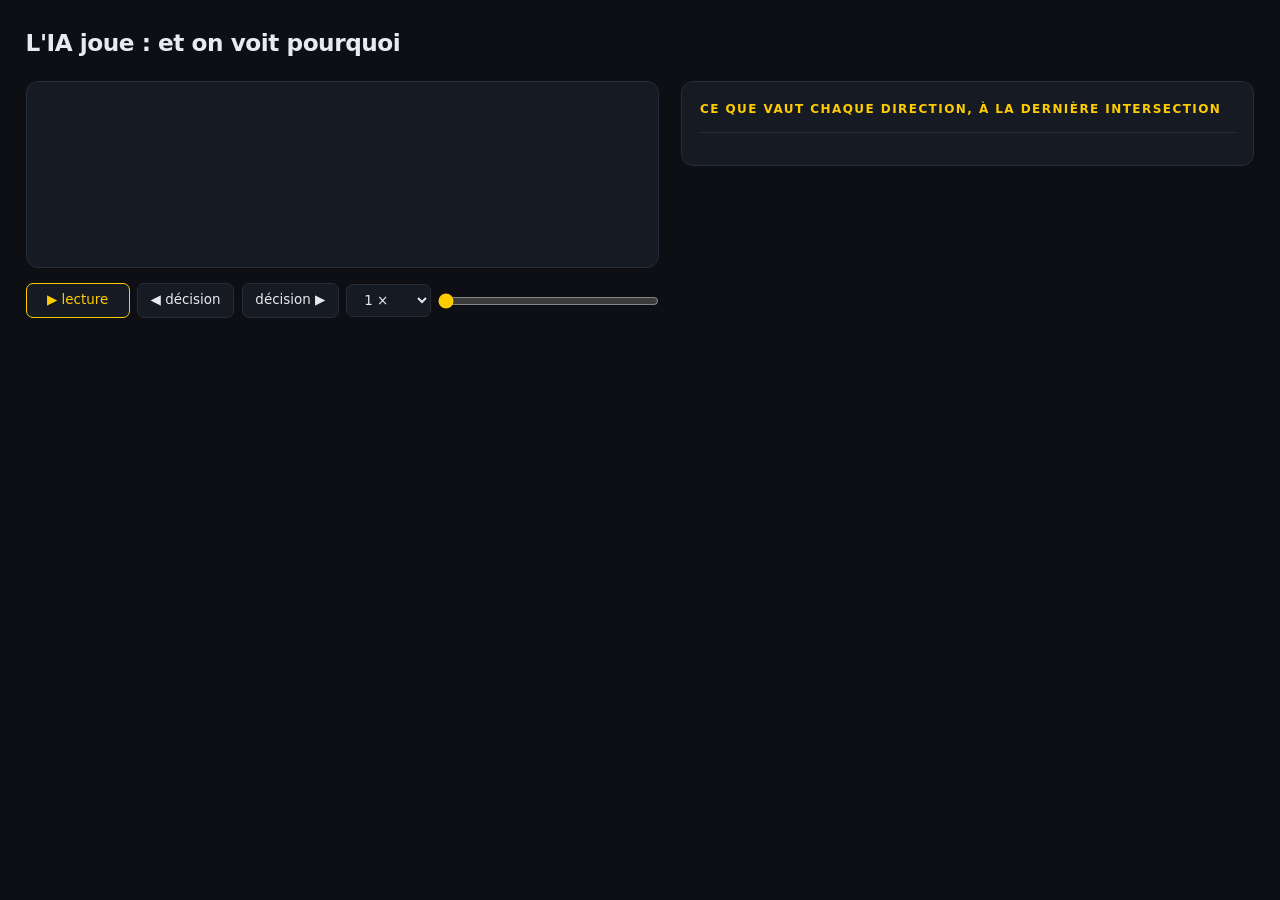
<file: docs/decisions_gabarit.html>
<!doctype html>
<html lang="fr">
<head>
<meta charset="utf-8">
<meta name="viewport" content="width=device-width, initial-scale=1">
<title>Pac-Man coup par coup</title>
<style>
  :root {
    --fond: #0d0f14; --carte: #161a22; --trait: #262c38;
    --texte: #e8eaf0; --doux: #9aa3b5; --jaune: #ffcc00;
    --bleu: #4da3ff; --rouge: #ff5f56; --vert: #4ade80;
  }
  * { box-sizing: border-box; margin: 0; padding: 0; }
  body {
    background: var(--fond); color: var(--texte); min-height: 100vh;
    font: 400 15px/1.5 "Segoe UI", system-ui, sans-serif; padding: 1.6rem;
  }
  h1 { font-size: 1.45rem; letter-spacing: -.02em; margin-bottom: .3rem; }
  .sous { color: var(--doux); font-size: .88rem; margin-bottom: 1.3rem; }
  .sous b { color: var(--jaune); }

  .plateau { display: grid; grid-template-columns: minmax(340px, 1.05fr) minmax(310px, .95fr); gap: 1.4rem; align-items: start; max-width: 1400px; }
  @media (max-width: 900px) { .plateau { grid-template-columns: 1fr; } }

  .cadre { background: var(--carte); border: 1px solid var(--trait); border-radius: 12px; padding: 1.1rem; }
  .cadre h2 { font-size: .75rem; letter-spacing: .12em; text-transform: uppercase; color: var(--jaune); margin-bottom: .8rem; }
  /* Le plateau ne doit jamais pousser les commandes sous la ligne de
     flottaison : appuyer sur « lecture » est la seule chose a faire ici. */
  svg { width: 100%; height: auto; max-height: 58vh; display: block; margin: 0 auto; }
  .colonne-droite { max-height: calc(100vh - 7rem); overflow-y: auto; }

  .commandes { display: flex; gap: .45rem; align-items: center; margin: .9rem 0 .4rem; flex-wrap: wrap; }
  button, select {
    background: var(--carte); color: var(--texte); border: 1px solid var(--trait);
    border-radius: 7px; padding: .42rem .8rem; font: inherit; font-size: .84rem; cursor: pointer;
  }
  button:hover, select:hover { border-color: var(--jaune); color: var(--jaune); }
  button:disabled { opacity: .35; cursor: default; border-color: var(--trait); color: var(--texte); }
  button.principal { border-color: var(--jaune); color: var(--jaune); min-width: 6.5rem; }
  input[type=range] { flex: 1; min-width: 150px; accent-color: var(--jaune); }

  .chiffres { display: flex; gap: 1.4rem; flex-wrap: wrap; margin-top: .7rem; font-size: .84rem; color: var(--doux); }
  .chiffres b { color: var(--texte); font-variant-numeric: tabular-nums; }
  .annonce { min-height: 1.5em; margin-top: .6rem; font-size: .88rem; color: var(--jaune); font-weight: 600; }

  .action { border: 1px solid var(--trait); border-radius: 9px; padding: .65rem .85rem; margin-bottom: .55rem; }
  .action.retenue { border-color: var(--jaune); background: rgba(255,204,0,.07); }
  .action .entete { display: flex; justify-content: space-between; align-items: baseline; gap: 1rem; }
  .action .nom { font-weight: 600; text-transform: capitalize; }
  .action.retenue .nom::after { content: " ← choisi"; color: var(--jaune); font-weight: 400; font-size: .8em; }
  .action .valeur { font-variant-numeric: tabular-nums; color: var(--jaune); font-weight: 600; }
  .action.rejetee .valeur { color: var(--doux); }
  .action .fixe { color: #5b6478; font-size: .76rem; margin-top: .45rem; }

  .terme { display: grid; grid-template-columns: 1fr auto; gap: .35rem 1rem; align-items: center; font-size: .77rem; margin-top: .4rem; }
  .terme code { color: var(--doux); font-family: Consolas, monospace; }
  .terme .apport { font-variant-numeric: tabular-nums; }
  .barre { grid-column: 1 / -1; height: 3px; background: var(--trait); border-radius: 2px; position: relative; }
  .barre i { position: absolute; top: 0; bottom: 0; border-radius: 2px; }
  .barre i.pos { background: var(--vert); left: 50%; }
  .barre i.neg { background: var(--rouge); right: 50%; }

  .note { color: var(--doux); font-size: .8rem; margin-top: .9rem; padding-top: .9rem; border-top: 1px solid var(--trait); }
  .note b { color: var(--texte); }
</style>
</head>
<body>
<h1>L'IA joue : et on voit pourquoi</h1>
<p class="sous" id="sous"></p>

<div class="plateau">
  <div>
    <div class="cadre">
      <svg id="plan" role="img" aria-label="Partie en cours"></svg>
    </div>
    <div class="commandes">
      <button id="lecture" class="principal">▶ lecture</button>
      <button id="precD">◀ décision</button>
      <button id="suivD">décision ▶</button>
      <select id="vitesse">
        <option value="0.5">0,5 ×</option>
        <option value="1" selected>1 ×</option>
        <option value="2">2 ×</option>
        <option value="4">4 ×</option>
      </select>
      <input type="range" id="curseur" min="0" value="0">
    </div>
    <div class="chiffres" id="chiffres"></div>
    <div class="annonce" id="annonce"></div>
  </div>

  <div class="cadre colonne-droite">
    <h2>Ce que vaut chaque direction, à la dernière intersection</h2>
    <div id="actions"></div>
    <p class="note" id="note"></p>
  </div>
</div>

<script>
const PARTIE = /*DONNEES*/null;

const COULEURS = {blinky: '#ff0000', pinky: '#ffb8ff', inky: '#00ffff', clyde: '#ffb852'};
const NOMS = ['blinky', 'pinky', 'inky', 'clyde'];
const FLECHES = {up: [0, -1], down: [0, 1], left: [-1, 0], right: [1, 0]};
const LIBELLES = {
  power_pellet: 'super-pastille avalée : les fantômes deviennent comestibles',
  ghost_eaten: 'fantôme mangé',
  fruit_eaten: 'fruit attrapé',
  pacman_died: 'attrapé : fin de la partie',
  extra_life: 'vie supplémentaire',
  level_complete: 'niveau terminé',
  frightened: 'les fantômes fuient',
};

const plan = PARTIE.plan;
const svg = document.getElementById('plan');
svg.setAttribute('viewBox', `-0.6 -0.6 ${plan.largeur + .2} ${plan.hauteur + .2}`);

// Le decor ne change jamais : on le peint une fois dans un groupe a part.
const decor = document.createElementNS('http://www.w3.org/2000/svg', 'g');
const mobile = document.createElementNS('http://www.w3.org/2000/svg', 'g');
svg.append(decor, mobile);

let image = 0, minuteur = null, dernierTemps = 0, reste = 0;

function elem(nom, attrs) {
  const e = document.createElementNS('http://www.w3.org/2000/svg', nom);
  for (const [k, v] of Object.entries(attrs)) e.setAttribute(k, v);
  return e;
}

for (const [x, y] of plan.murs) {
  decor.appendChild(elem('rect', {x: x - .5, y: y - .5, width: 1, height: 1, fill: '#1b2440', rx: .14}));
}
for (const [x, y] of plan.portes) {
  decor.appendChild(elem('rect', {x: x - .5, y: y - .1, width: 1, height: .2, fill: '#5b6478'}));
}

// Pastilles restantes a l'image n : on repart des initiales et on retire tout
// ce qui a ete mange jusque-la. Recalcule a chaque saut, ce qui rend le
// deplacement du curseur exact dans les deux sens.
function pastillesA(n) {
  const restantes = new Set(PARTIE.pastilles_initiales.map(p => p.join(',')));
  for (let i = 0; i <= n; i++) {
    for (const [x, y] of PARTIE.images[i].n) restantes.delete(`${x},${y}`);
  }
  return restantes;
}

function decisionA(n) {
  let trouvee = null;
  for (const d of PARTIE.decisions) {
    if (d.image <= n) trouvee = d; else break;
  }
  return trouvee;
}

const superPastilles = new Set(PARTIE.super_pastilles.map(p => p.join(',')));

function dessiner(n) {
  const img = PARTIE.images[n];
  mobile.textContent = '';

  for (const cle of pastillesA(n)) {
    const [x, y] = cle.split(',').map(Number);
    const grosse = superPastilles.has(cle);
    mobile.appendChild(elem('circle', {cx: x, cy: y, r: grosse ? .32 : .12, fill: grosse ? '#ffd9a0' : '#7d8496'}));
  }

  const d = decisionA(n);
  if (d && d.image === n) {
    for (const action of d.actions) {
      const [dx, dy] = FLECHES[action.direction];
      const retenue = action.direction === d.choix;
      mobile.appendChild(elem('line', {
        x1: img.p[0], y1: img.p[1], x2: img.p[0] + dx * 1.4, y2: img.p[1] + dy * 1.4,
        stroke: retenue ? '#ffcc00' : '#4da3ff', 'stroke-width': retenue ? .34 : .18,
        'stroke-opacity': retenue ? .85 : .35, 'stroke-linecap': 'round',
      }));
    }
  }

  img.f.forEach(([x, y, effraye], i) => {
    mobile.appendChild(elem('circle', {
      cx: x, cy: y, r: .44, fill: effraye ? '#2b4fd8' : (COULEURS[NOMS[i]] || '#ffffff'),
    }));
  });

  mobile.appendChild(elem('circle', {cx: img.p[0], cy: img.p[1], r: .46, fill: '#ffcc00'}));
}

let derniereDecisionAffichee = null;

function afficherDecision(d) {
  if (!d || d === derniereDecisionAffichee) return;
  derniereDecisionAffichee = d;

  const cible = document.getElementById('actions');
  cible.textContent = '';
  const ampleur = Math.max(...d.actions.flatMap(a =>
    (a.contributions || []).filter(c => c.discrimine).map(c => Math.abs(c.apport))), 1);

  const triees = [...d.actions].sort((a, b) =>
    (b.valeur_discriminante ?? b.valeur ?? 0) - (a.valeur_discriminante ?? a.valeur ?? 0));

  for (const action of triees) {
    const bloc = document.createElement('div');
    bloc.className = 'action ' + (action.direction === d.choix ? 'retenue' : 'rejetee');

    const entete = document.createElement('div');
    entete.className = 'entete';
    const v = action.valeur_discriminante;
    entete.innerHTML = `<span class="nom">${action.direction}</span>` +
      `<span class="valeur">${v === undefined ? '·' : (v > 0 ? '+' : '') + v.toFixed(0)}</span>`;
    bloc.appendChild(entete);

    const constants = (action.contributions || []).filter(c => !c.discrimine);
    for (const terme of (action.contributions || []).filter(c => c.discrimine).slice(0, 5)) {
      const ligne = document.createElement('div');
      ligne.className = 'terme';
      const part = Math.abs(terme.apport) / ampleur * 50;
      ligne.innerHTML =
        `<code>${terme.nom}</code><span class="apport">${terme.apport > 0 ? '+' : ''}${terme.apport.toFixed(0)}</span>` +
        `<span class="barre"><i class="${terme.apport >= 0 ? 'pos' : 'neg'}" style="width:${part}%"></i></span>`;
      bloc.appendChild(ligne);
    }

    if (constants.length) {
      const pied = document.createElement('div');
      pied.className = 'fixe';
      const somme = constants.reduce((s, c) => s + c.apport, 0);
      pied.textContent = `+ ${somme.toFixed(0)} de termes identiques pour toutes les directions ` +
        `(${constants.map(c => c.nom).join(', ')}) : ils ne départagent rien.`;
      bloc.appendChild(pied);
    }
    cible.appendChild(bloc);
  }
}

function montrer(n) {
  image = Math.max(0, Math.min(PARTIE.images.length - 1, n));
  const img = PARTIE.images[image];
  dessiner(image);

  const d = decisionA(image);
  afficherDecision(d);

  document.getElementById('curseur').value = image;
  document.getElementById('chiffres').innerHTML =
    `<span>score <b>${img.s}</b></span>` +
    `<span>tick <b>${image}</b> / ${PARTIE.images.length - 1}</span>` +
    `<span>décision <b>${d ? d.numero : 0}</b> / ${PARTIE.decisions.length}</span>` +
    `<span>pastilles restantes <b>${pastillesA(image).size}</b></span>`;

  const annonce = img.m.map(t => LIBELLES[t]).filter(Boolean);
  if (annonce.length) document.getElementById('annonce').textContent = annonce[0];
  else if (image === PARTIE.images.length - 1) {
    const f = PARTIE.final;
    document.getElementById('annonce').textContent =
      f.gagne ? 'niveau terminé' : f.mort ? 'partie terminée : attrapé' : 'fin du rejeu';
  }
}

function boucle(temps) {
  if (!minuteur) return;
  const vitesse = parseFloat(document.getElementById('vitesse').value);
  const ecoule = temps - dernierTemps;
  dernierTemps = temps;
  reste += ecoule / 1000 * 60 * vitesse;      // le moteur tourne a 60 ticks/s
  const pas = Math.floor(reste);
  if (pas > 0) {
    reste -= pas;
    if (image + pas >= PARTIE.images.length - 1) { montrer(PARTIE.images.length - 1); arreter(); return; }
    montrer(image + pas);
  }
  requestAnimationFrame(boucle);
}

function arreter() {
  minuteur = null;
  document.getElementById('lecture').textContent = '▶ lecture';
}

document.getElementById('lecture').onclick = () => {
  if (minuteur) { arreter(); return; }
  if (image >= PARTIE.images.length - 1) montrer(0);
  minuteur = true;
  reste = 0;
  dernierTemps = performance.now();
  document.getElementById('lecture').textContent = '⏸ pause';
  requestAnimationFrame(boucle);
};

function sauterDecision(sens) {
  const courante = decisionA(image);
  const numero = (courante ? courante.numero : 0) + sens;
  const cible = PARTIE.decisions.find(d => d.numero === numero);
  if (cible) { arreter(); montrer(cible.image); }
}
document.getElementById('precD').onclick = () => sauterDecision(-1);
document.getElementById('suivD').onclick = () => sauterDecision(1);
document.getElementById('curseur').oninput = e => { arreter(); montrer(+e.target.value); };
addEventListener('keydown', e => {
  if (e.key === 'ArrowRight') { arreter(); montrer(image + 1); }
  if (e.key === 'ArrowLeft') { arreter(); montrer(image - 1); }
  if (e.key === ' ') { e.preventDefault(); document.getElementById('lecture').click(); }
});

document.getElementById('curseur').max = PARTIE.images.length - 1;

const f = PARTIE.final;
document.getElementById('sous').innerHTML =
  `Agent <b>${PARTIE.agent}</b> · graine <b>${PARTIE.graine}</b>, jamais vue à l'entraînement · ` +
  `${PARTIE.fantomes} fantômes · issue : <b>${f.gagne ? 'niveau terminé' : f.mort ? 'attrapé' : 'inachevé'}</b>, ` +
  `score final <b>${f.score}</b> en ${f.ticks} ticks`;

document.getElementById('note').innerHTML =
  `La valeur d'une direction est <b>Q(s,a) = w · f(s,a)</b> : une somme de produits ` +
  `« poids appris × descripteur ». Le chiffre affiché ne retient que les termes qui ` +
  `<b>varient d'une direction à l'autre</b> : un descripteur identique partout (le biais, ` +
  `l'avancement dans le niveau) peut peser très lourd sans jamais rien choisir. ` +
  `<b>Vert</b> : ce qui pousse à y aller. <b>Rouge</b> : ce qui retient. ` +
  `C'est ce qu'un réseau de neurones n'aurait pas permis de montrer.`;

montrer(0);
</script>
</body>
</html>
</file>
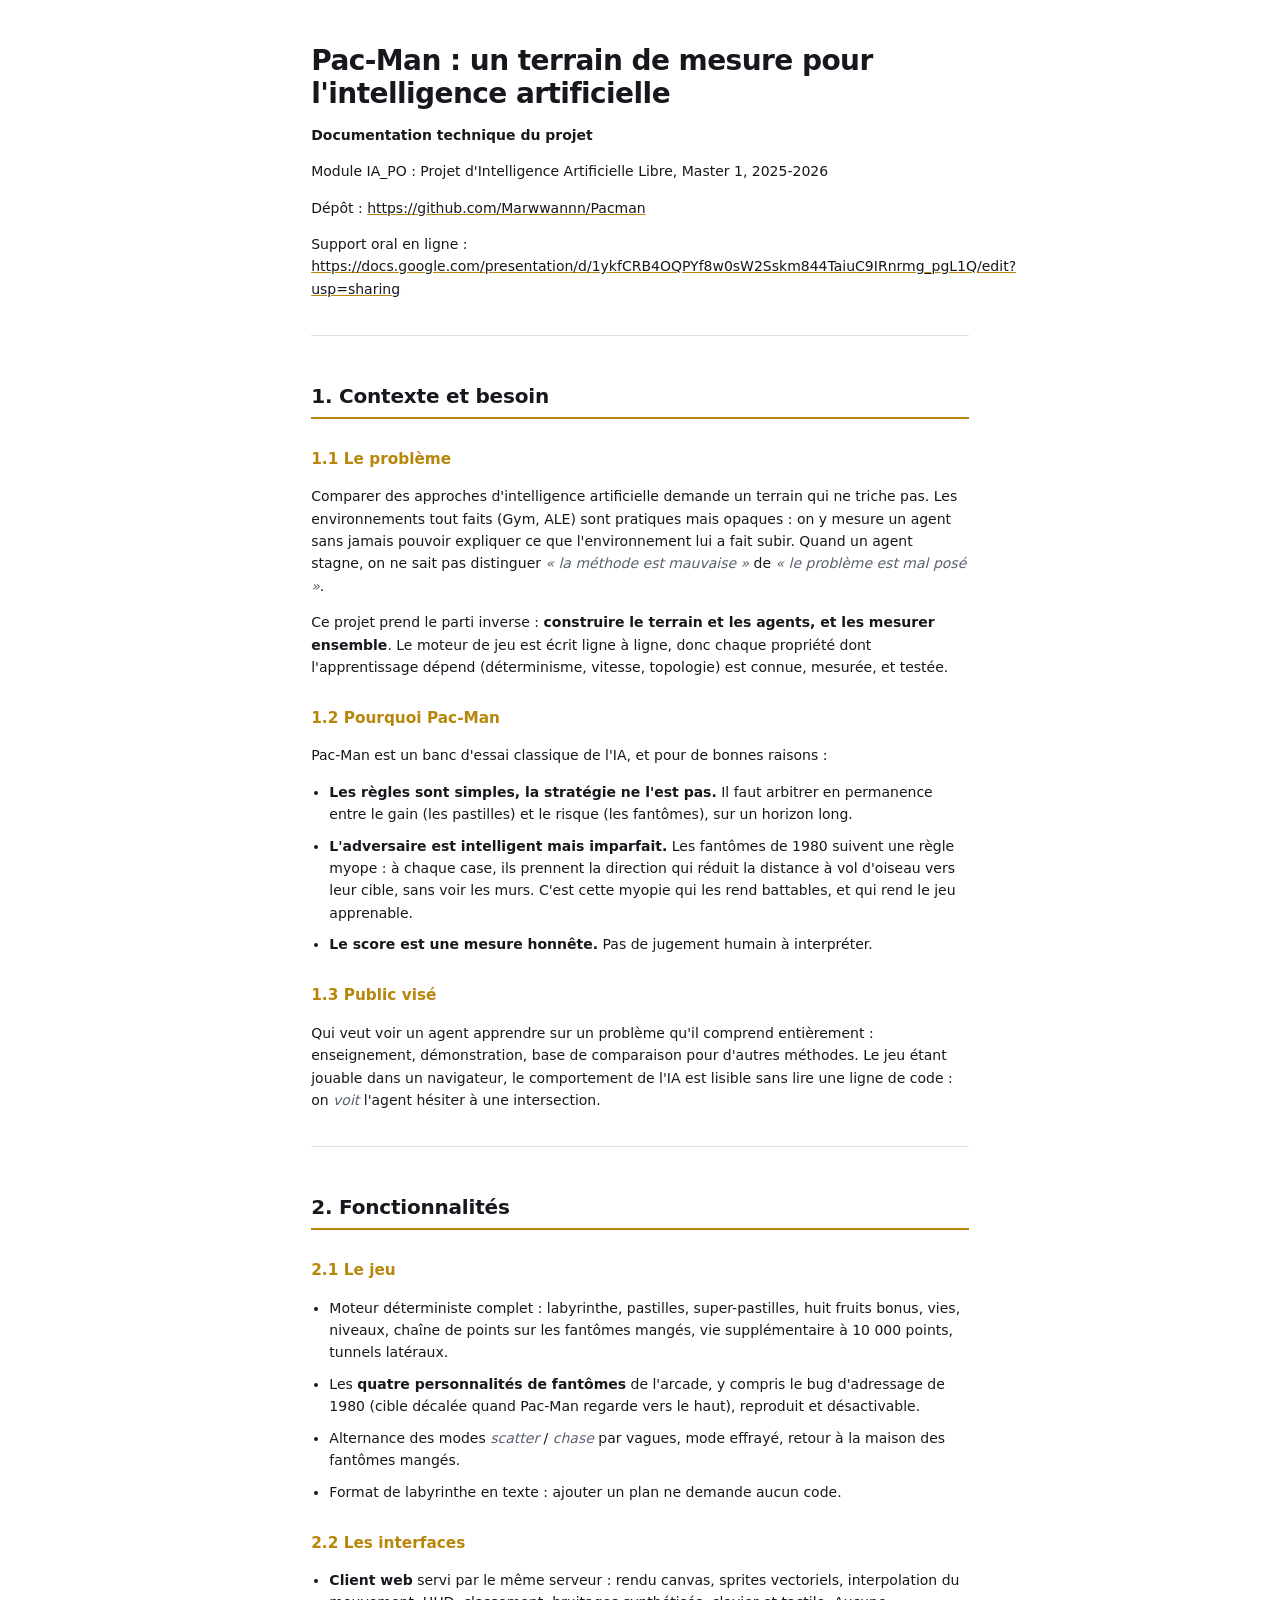
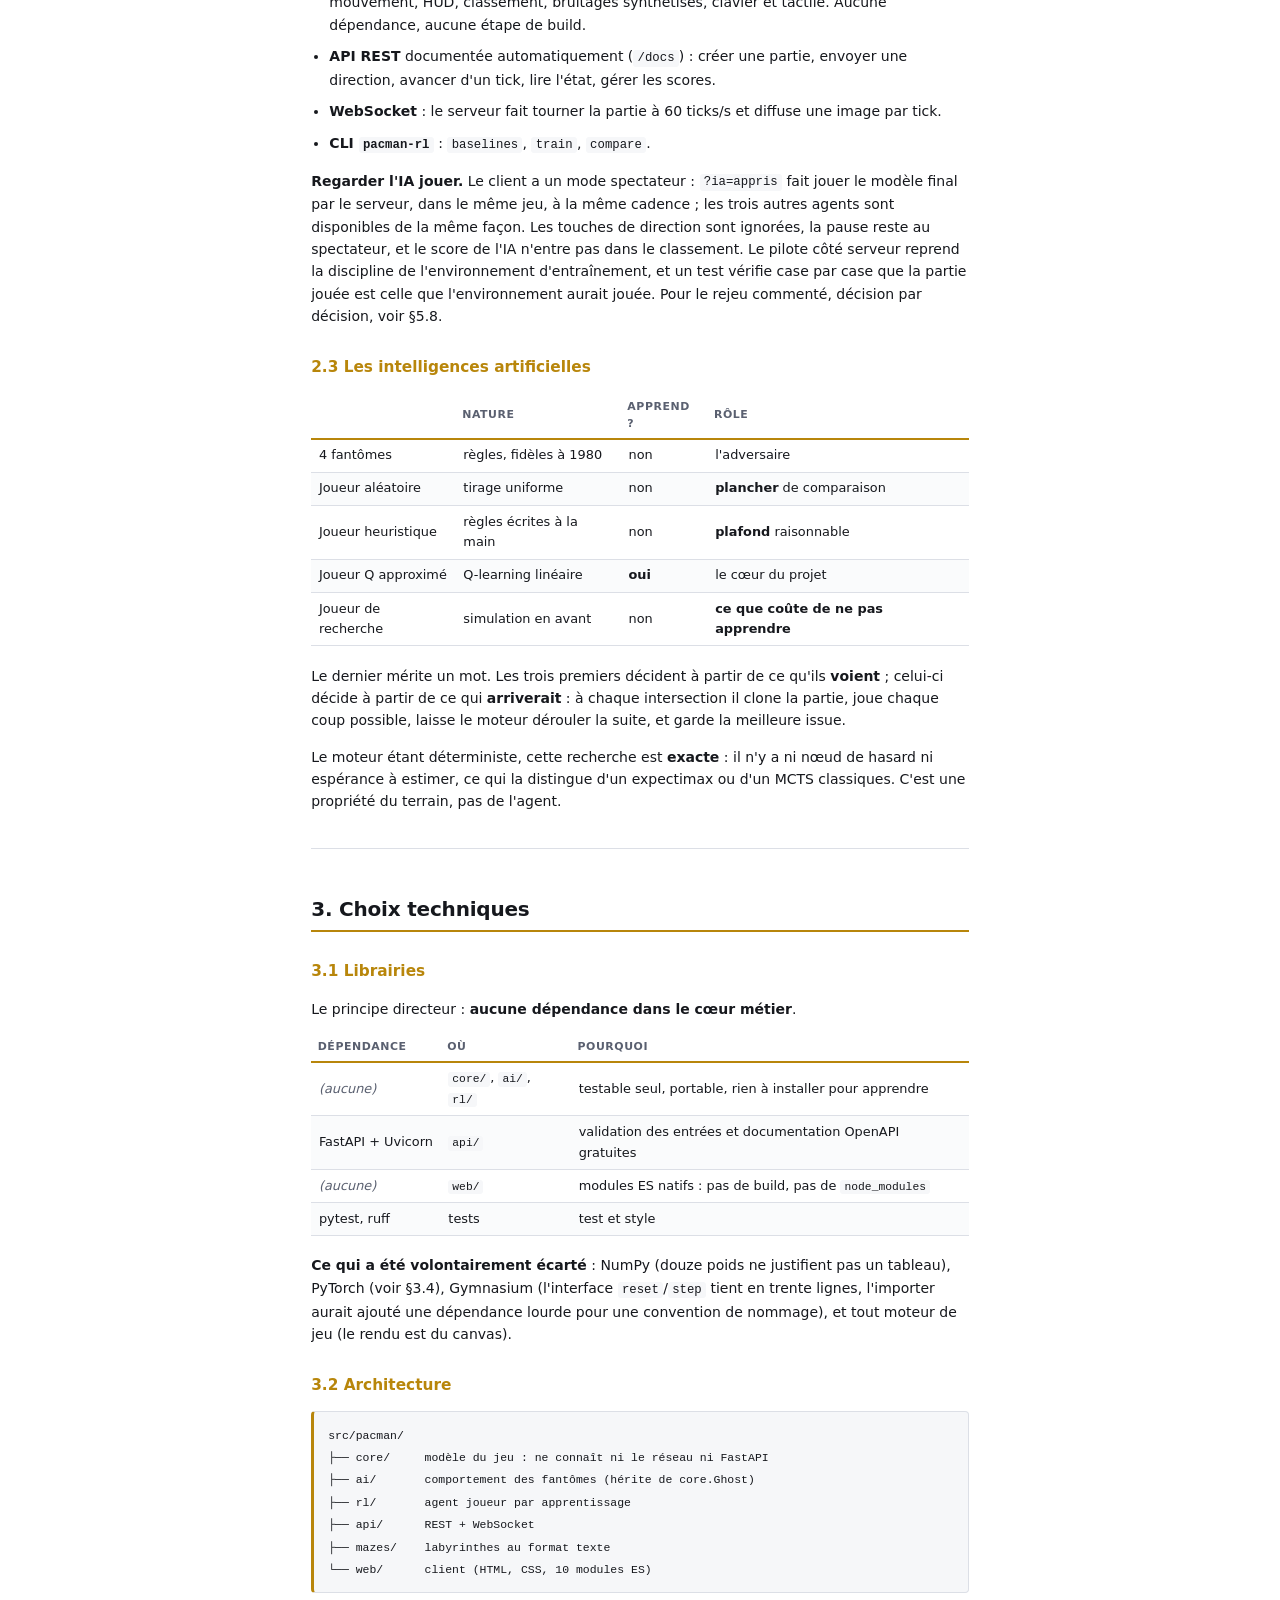
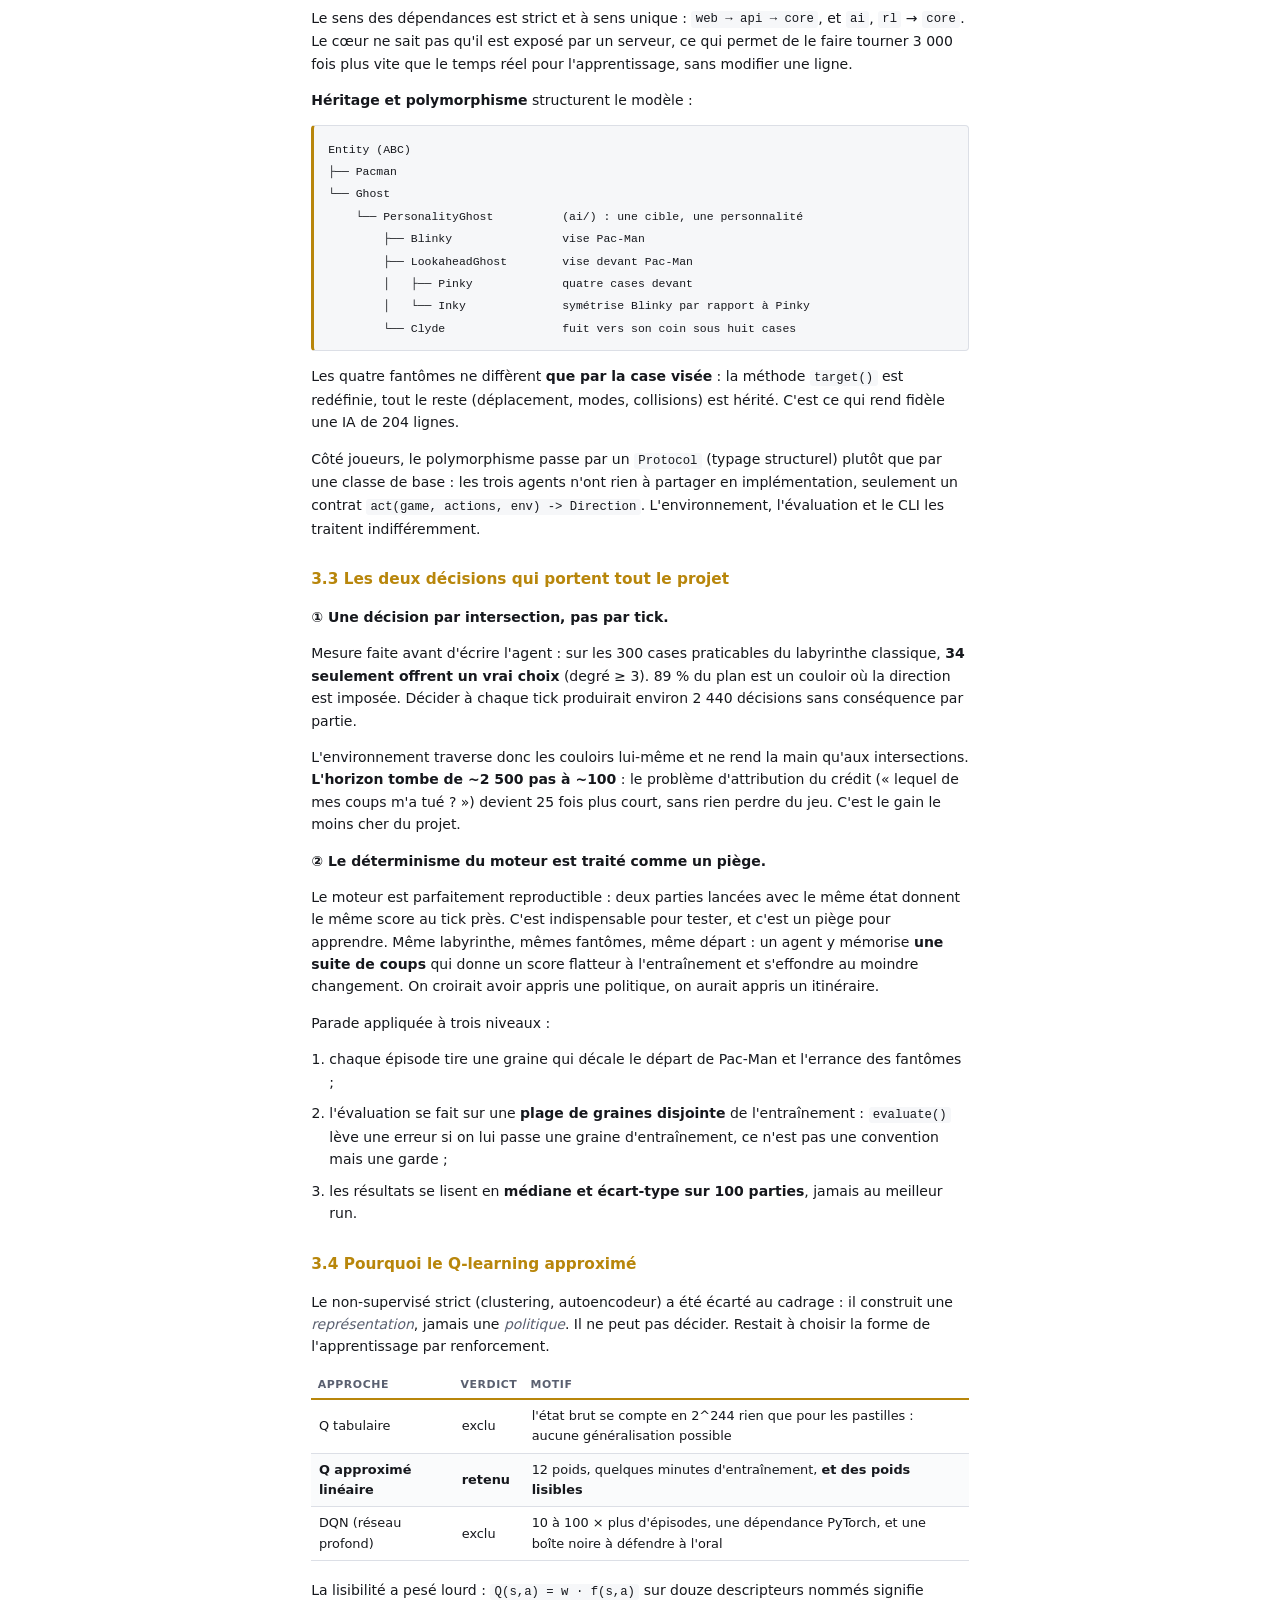
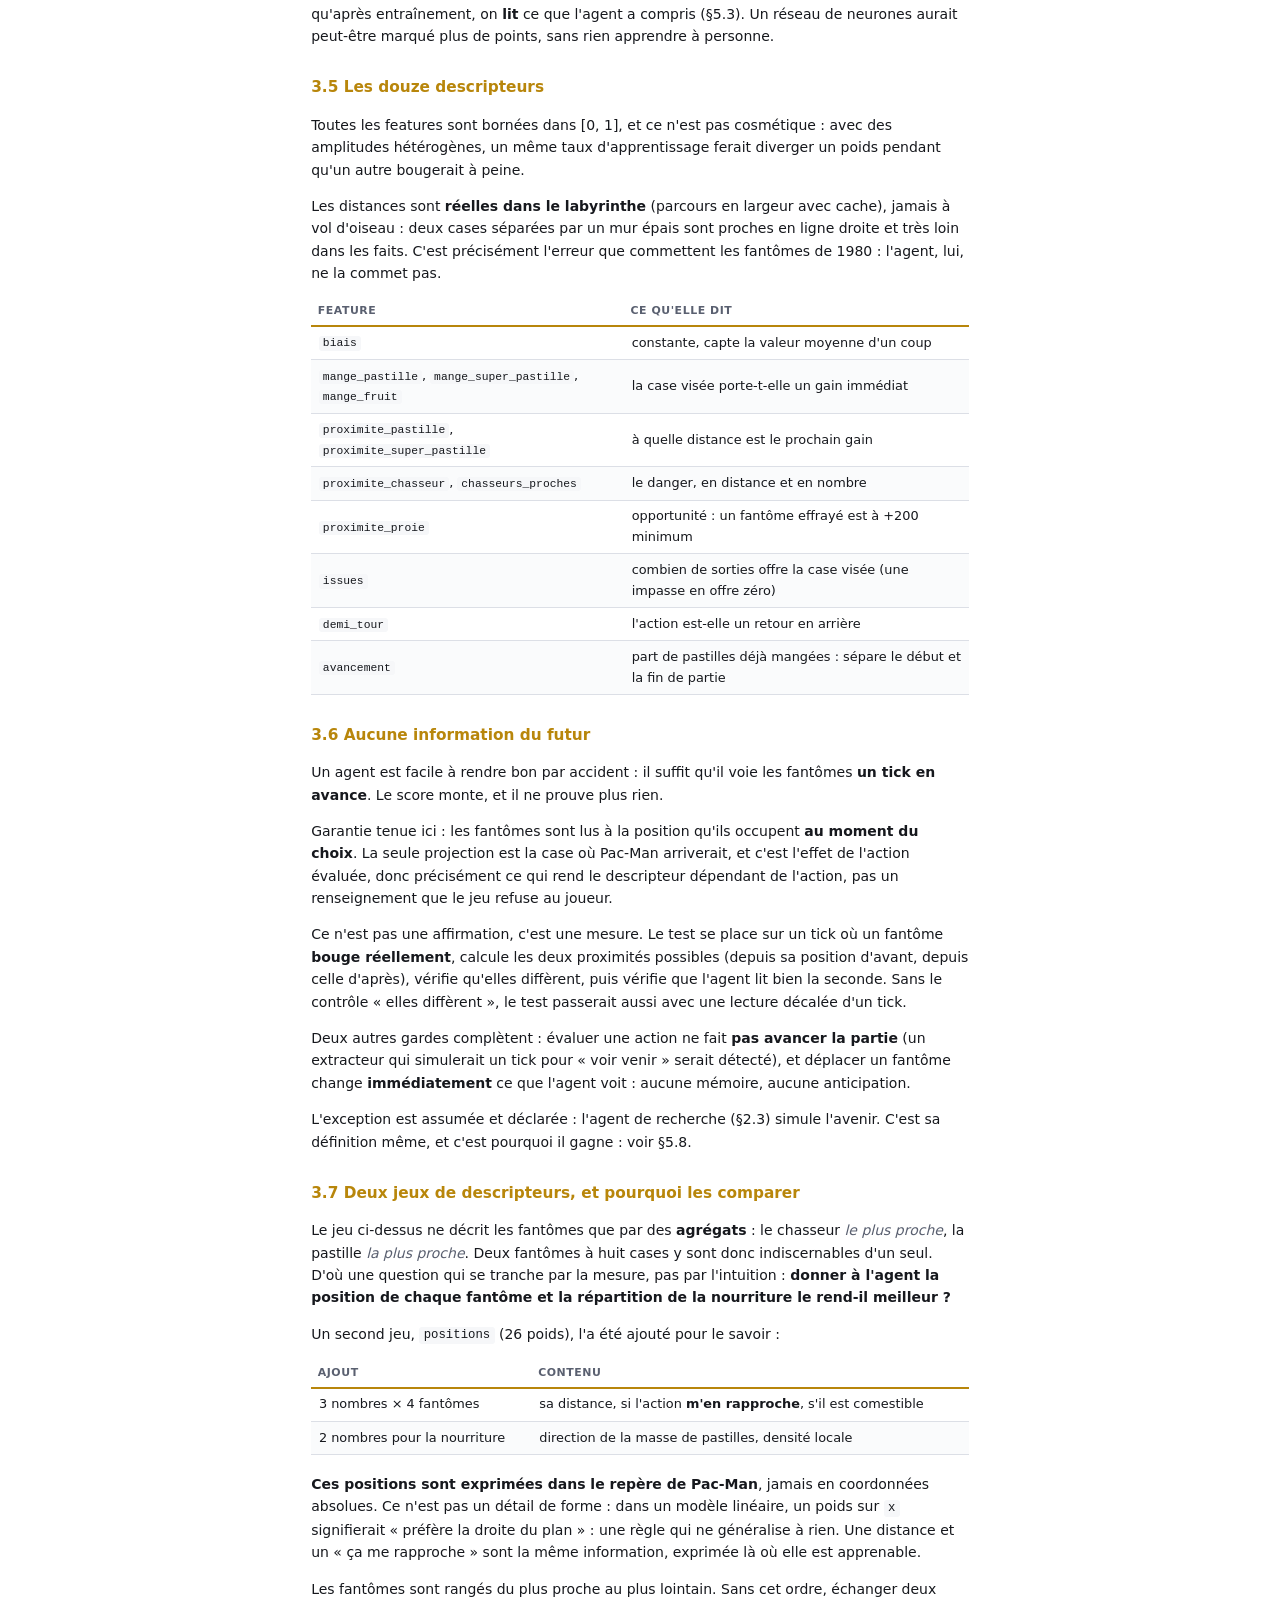
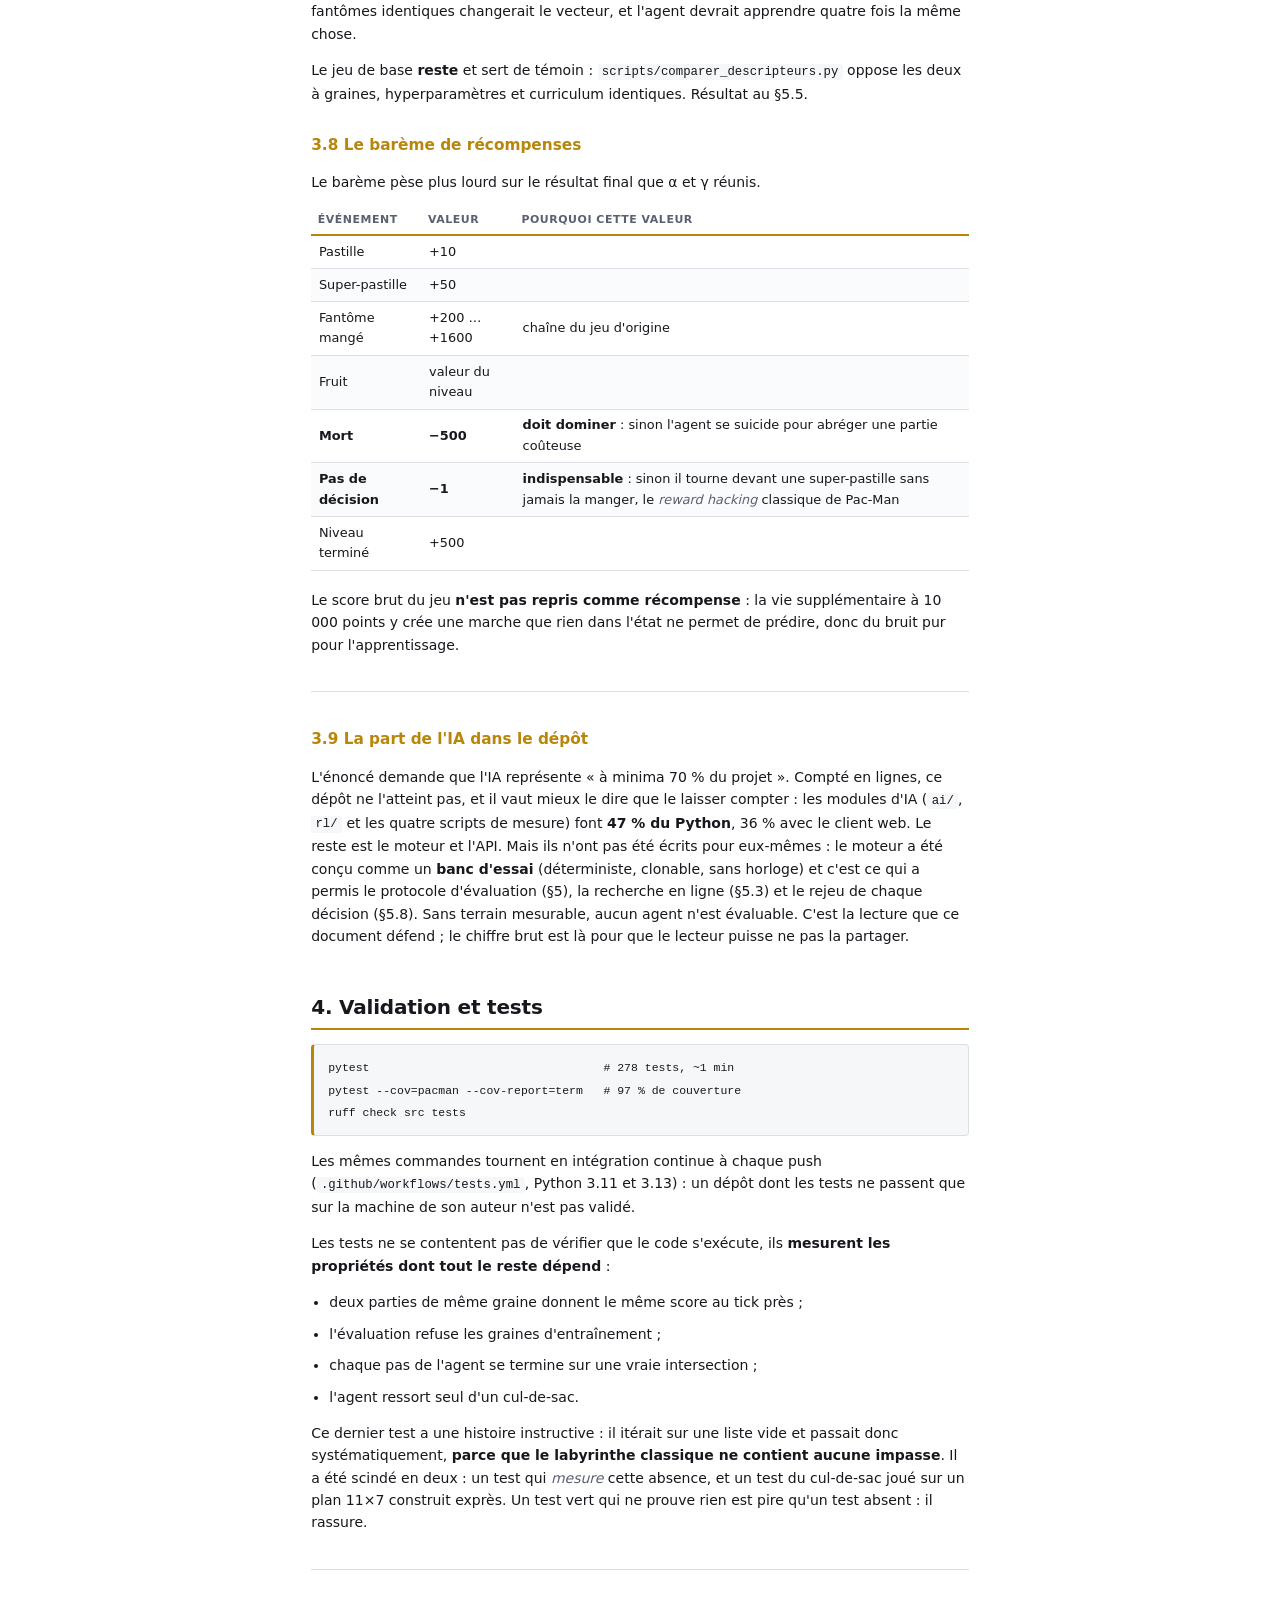
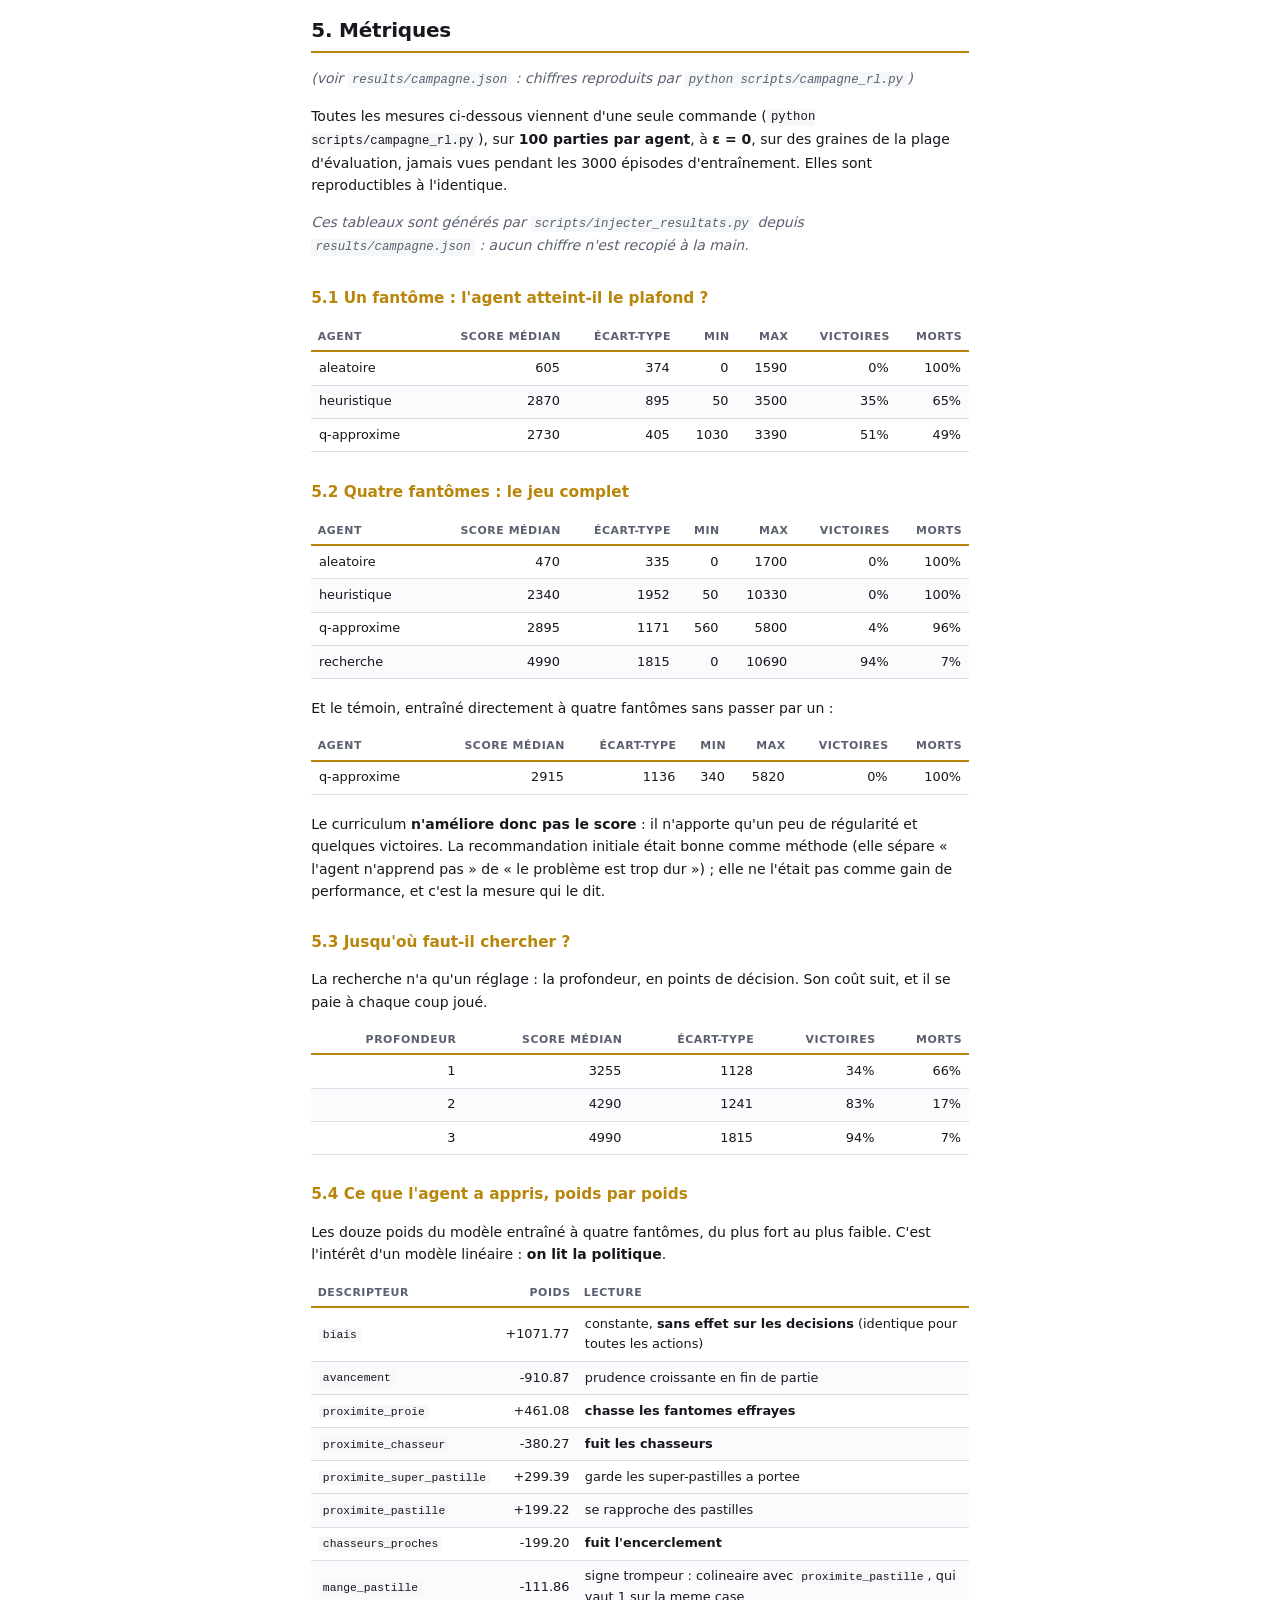
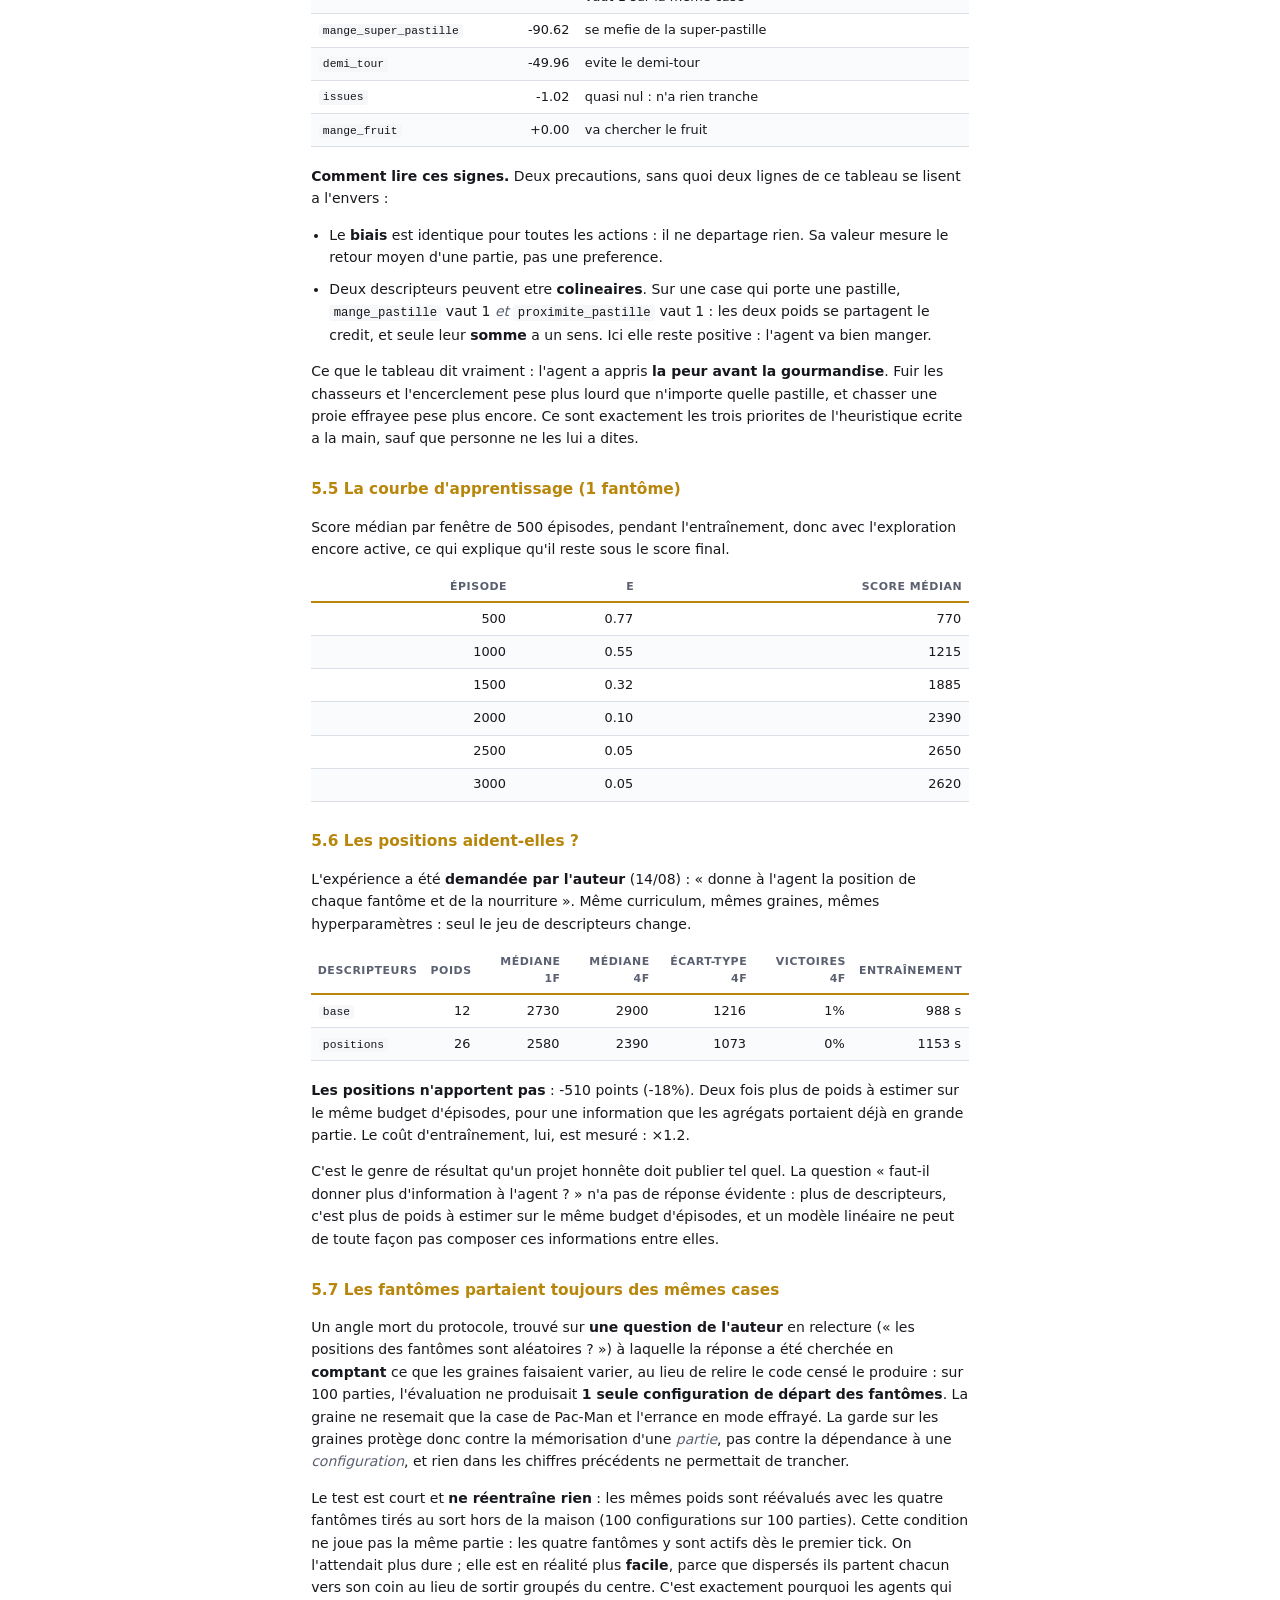
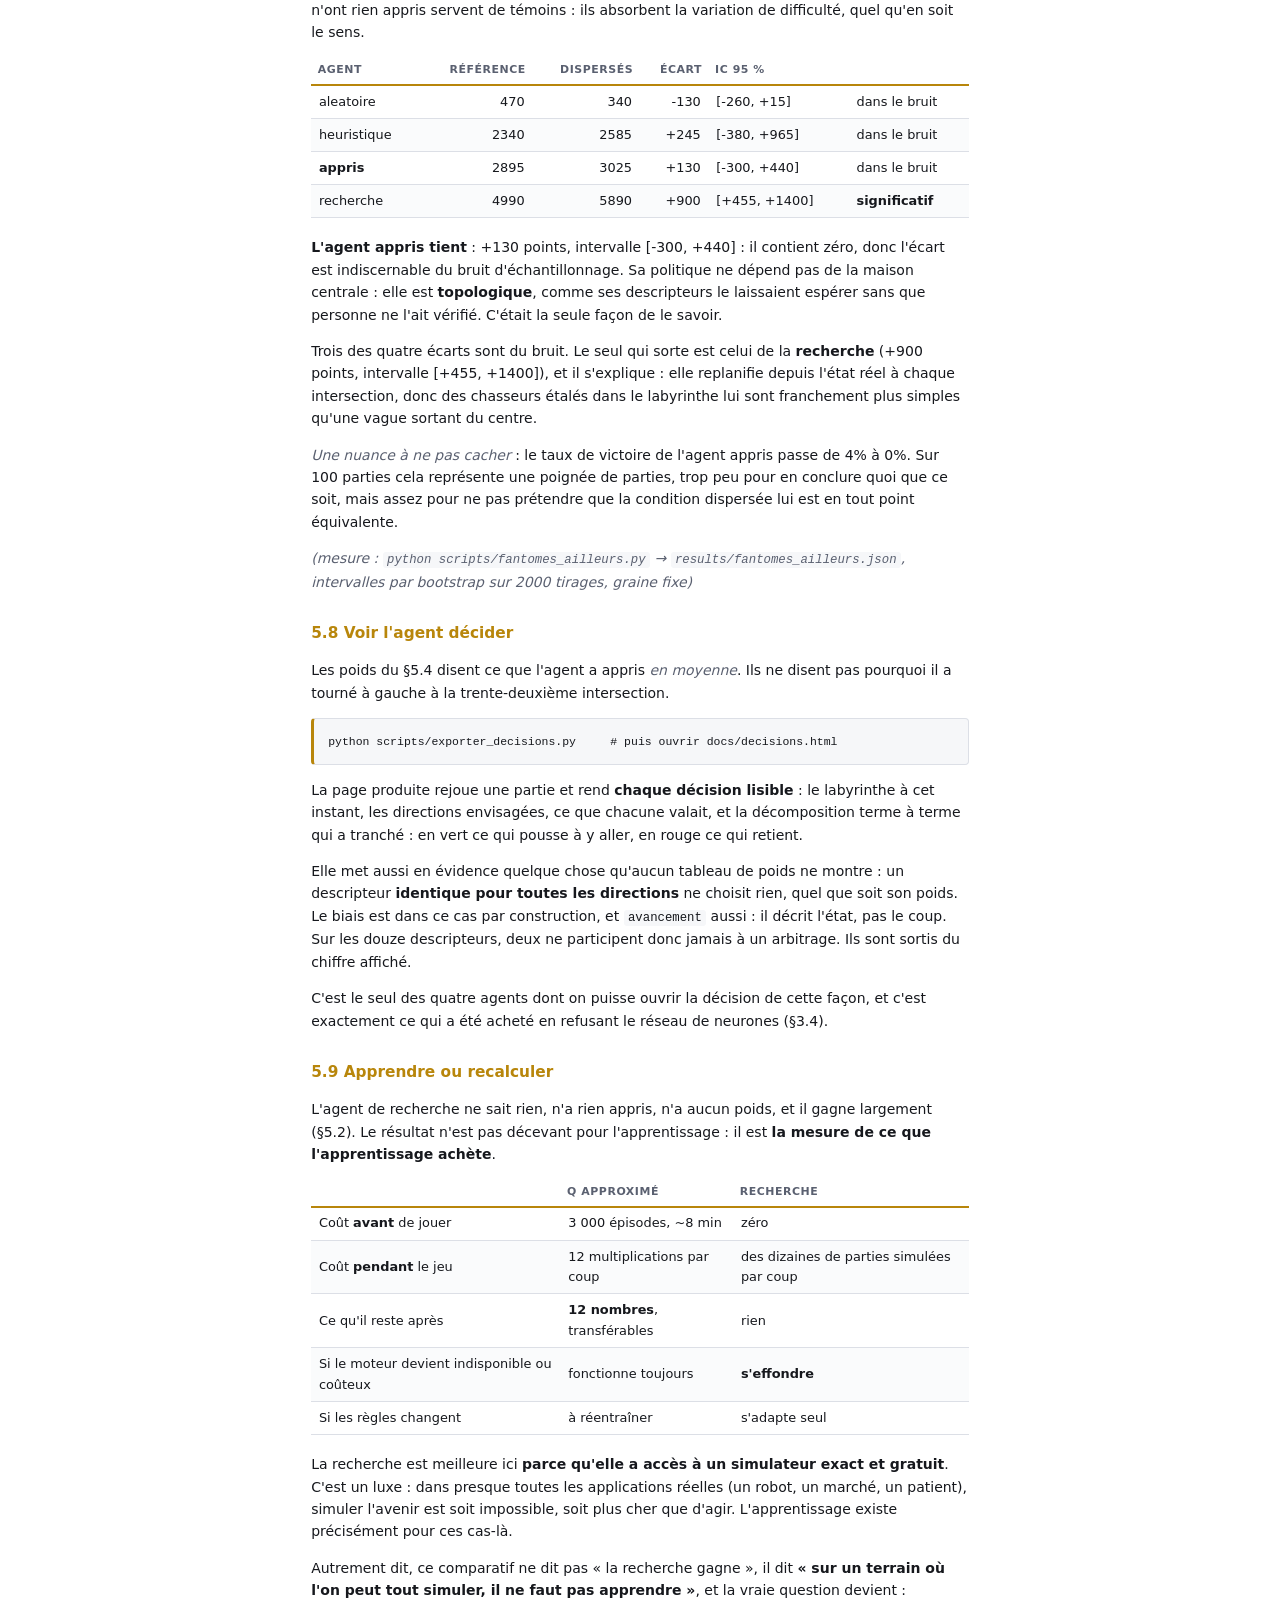
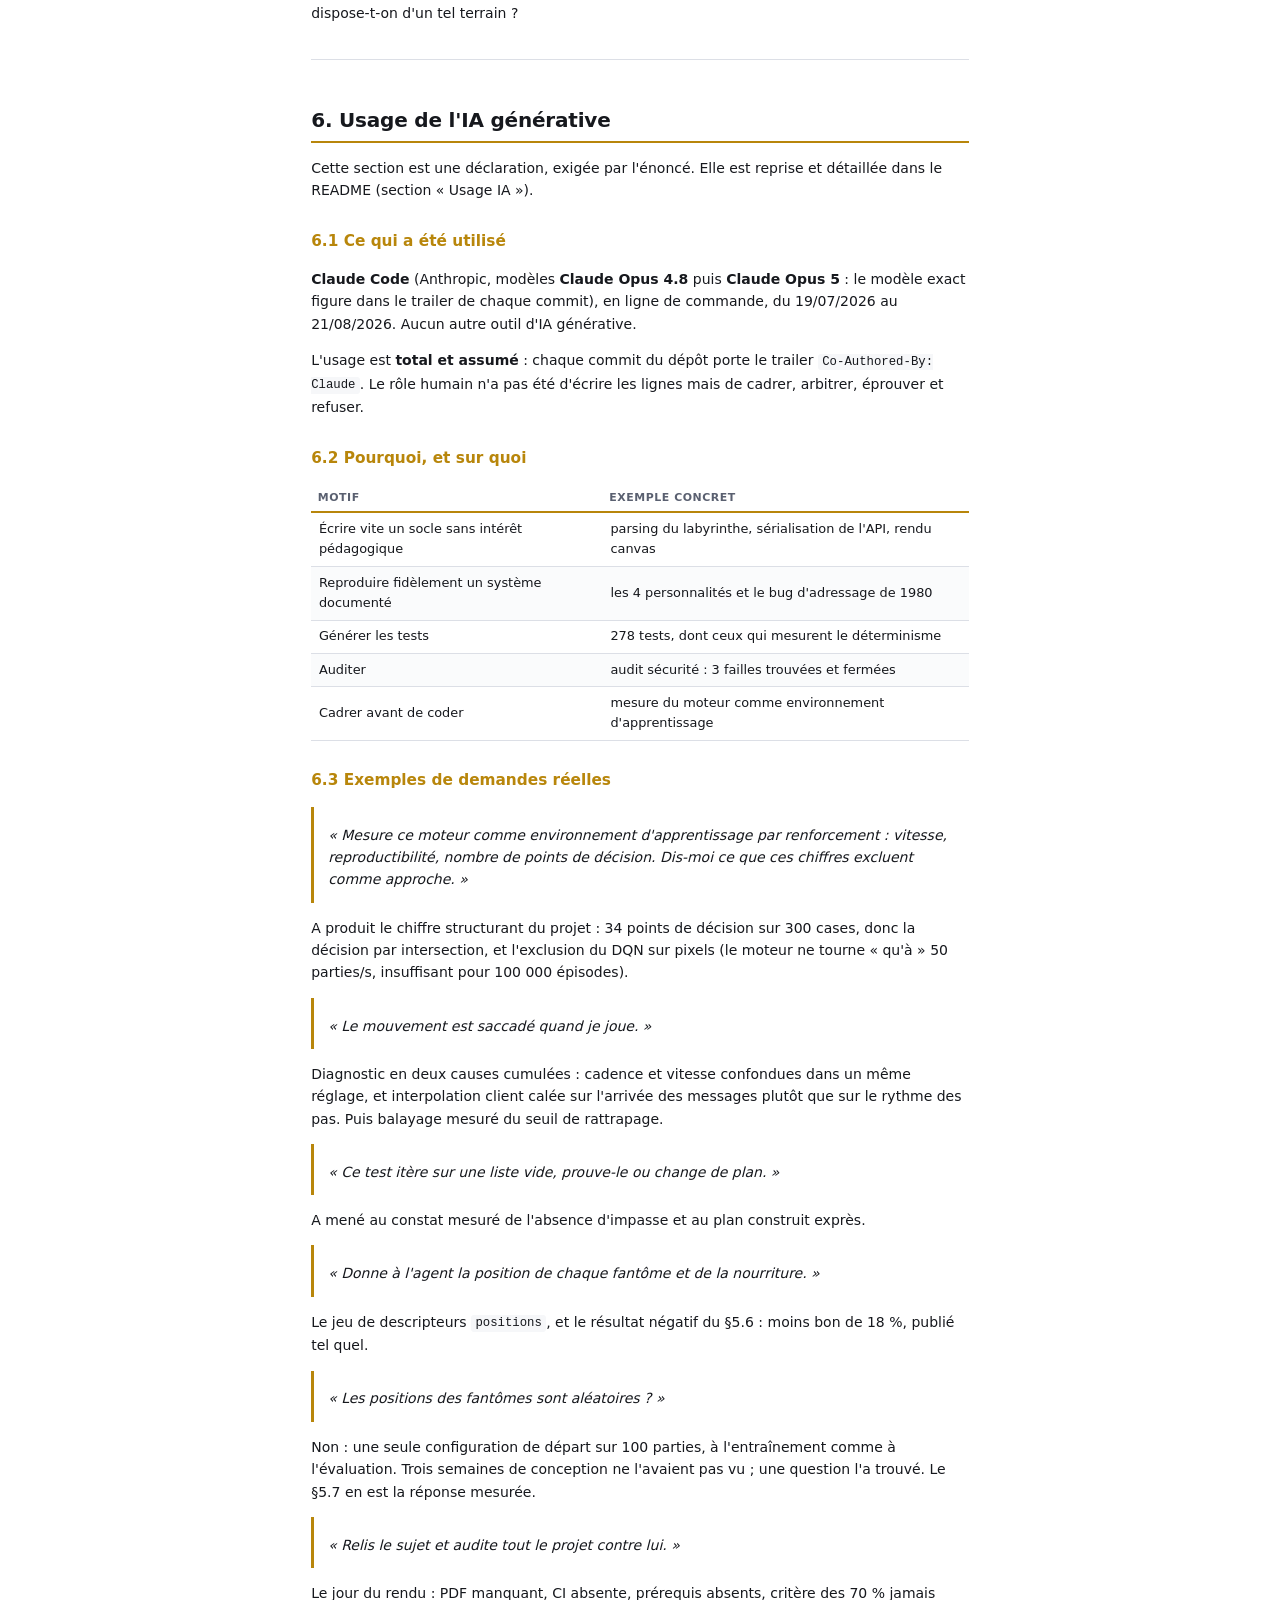
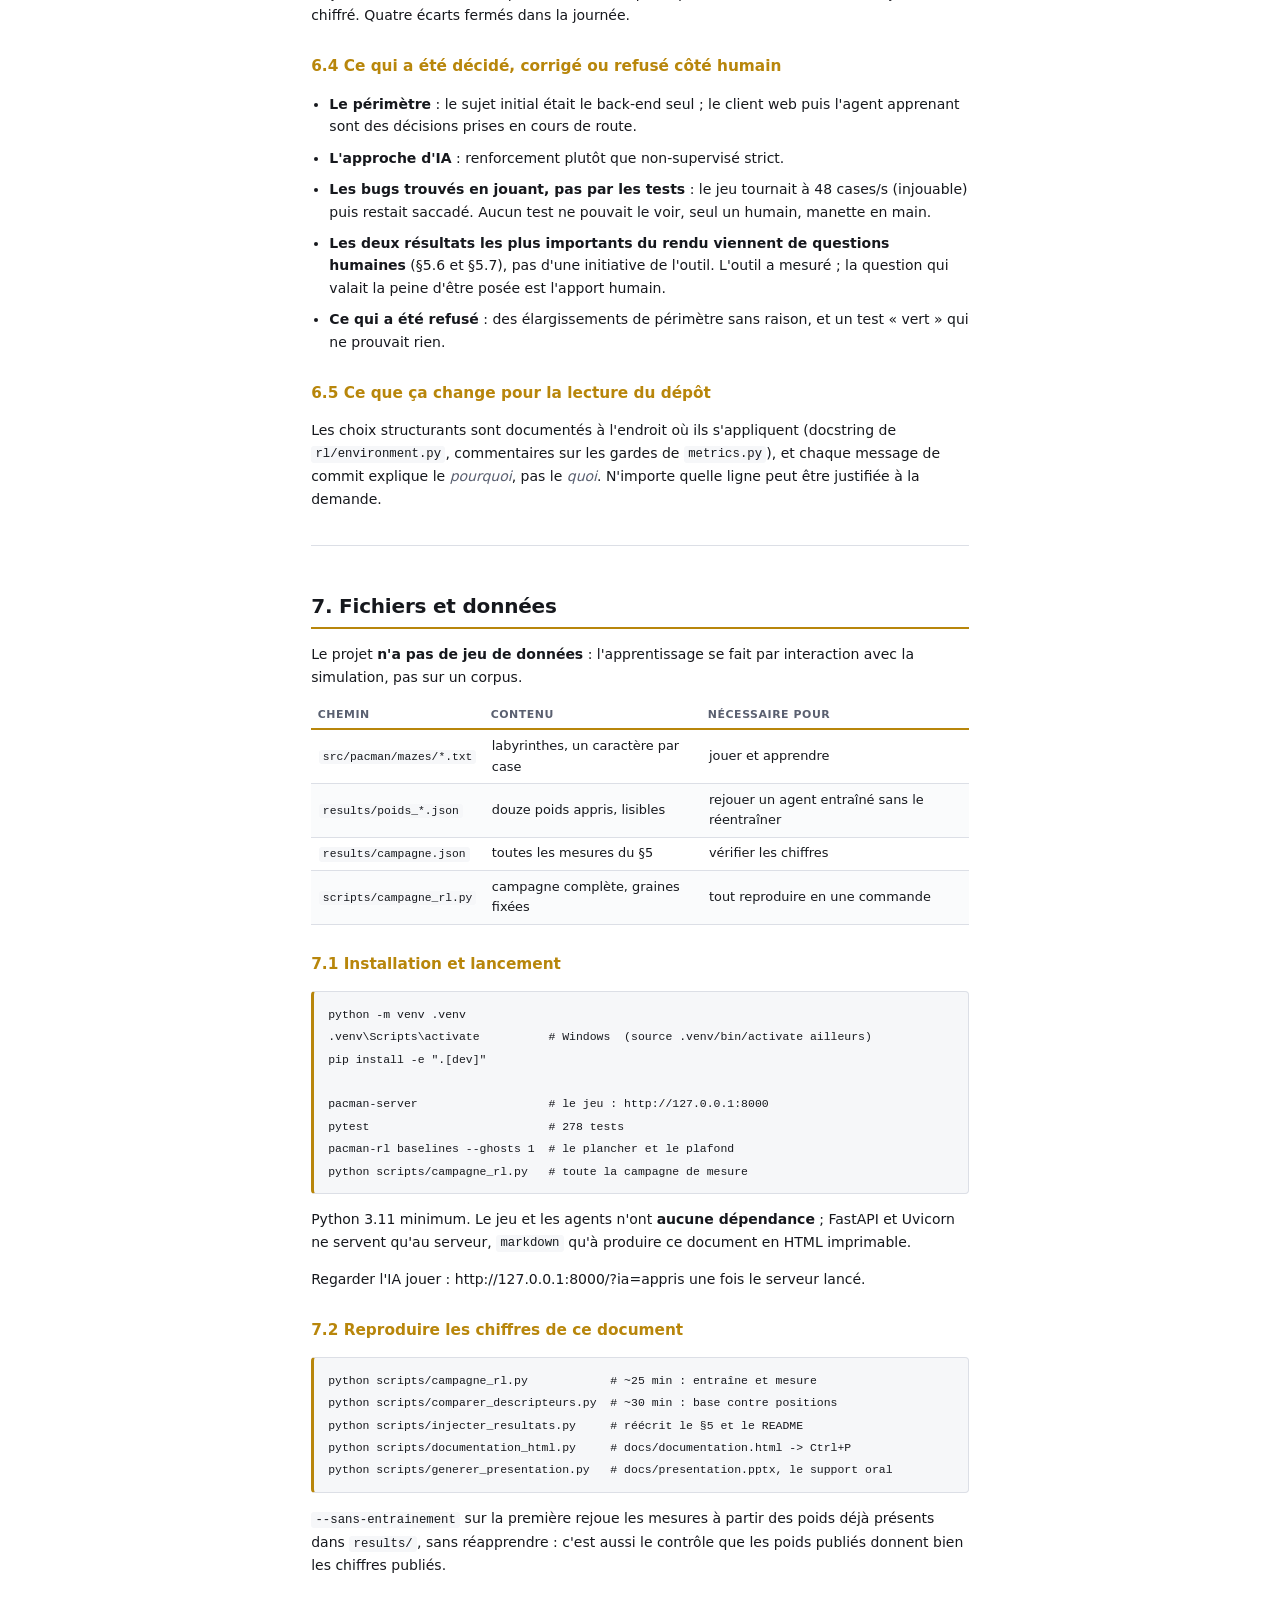
<file: docs/documentation.html>
<!doctype html>
<html lang="fr">
<head>
<meta charset="utf-8">
<title>Pac-Man : documentation technique</title>
<style>
@page { size: A4; margin: 18mm 16mm; }
:root {
  --encre: #16181d;
  --doux: #5a6070;
  --trait: #dcdfe6;
  --accent: #b8860b;
  --fond-code: #f6f7f9;
}
* { box-sizing: border-box; }
body {
  max-width: 190mm;
  margin: 0 auto;
  padding: 12mm 8mm;
  color: var(--encre);
  font: 400 10.5pt/1.6 "Segoe UI", system-ui, sans-serif;
  background: #fff;
}
h1 { font-size: 21pt; line-height: 1.15; letter-spacing: -.02em; margin: 0 0 .4em; }
h2 { font-size: 15pt; margin: 2.2em 0 .7em; padding-bottom: .25em;
     border-bottom: 2px solid var(--accent); letter-spacing: -.01em; page-break-after: avoid; }
h3 { font-size: 11.5pt; margin: 1.8em 0 .5em; color: var(--accent); page-break-after: avoid; }
p, li { margin-bottom: .65em; }
ul, ol { padding-left: 1.3em; margin-bottom: 1em; }
strong { font-weight: 600; }
em { color: var(--doux); }
hr { border: none; border-top: 1px solid var(--trait); margin: 2.5em 0; }
blockquote { margin: 1em 0; padding: .2em 0 .2em 1em; border-left: 3px solid var(--accent);
             color: var(--encre); font-style: italic; }
code { font-family: Consolas, "Cascadia Code", monospace; font-size: .88em;
       background: var(--fond-code); padding: .1em .35em; border-radius: 3px; }
pre { background: var(--fond-code); border: 1px solid var(--trait); border-left: 3px solid var(--accent);
      border-radius: 4px; padding: .8em 1em; overflow-x: auto; page-break-inside: avoid; }
pre code { background: none; padding: 0; font-size: .82em; line-height: 1.45; }
table { border-collapse: collapse; width: 100%; margin: 1em 0 1.4em; font-size: .92em;
        page-break-inside: avoid; }
th, td { text-align: left; padding: .45em .6em; border-bottom: 1px solid var(--trait); }
th { border-bottom: 2px solid var(--accent); font-size: .85em; text-transform: uppercase;
     letter-spacing: .05em; color: var(--doux); }
td[align="right"], th[align="right"] { text-align: right; font-variant-numeric: tabular-nums; }
tbody tr:nth-child(even) { background: #fafbfc; }
a { color: var(--encre); text-decoration: underline; text-decoration-color: var(--accent); }
@media print { body { padding: 0; } a { text-decoration: none; } }
</style>
</head>
<body>
<h1 id="pac-man-un-terrain-de-mesure-pour-lintelligence-artificielle">Pac-Man : un terrain de mesure pour l'intelligence artificielle</h1>
<p><strong>Documentation technique du projet</strong></p>
<p>Module IA_PO : Projet d'Intelligence Artificielle Libre, Master 1, 2025-2026</p>
<p>Dépôt : <a href="https://github.com/Marwwannn/Pacman">https://github.com/Marwwannn/Pacman</a></p>
<p>Support oral en ligne :
<a href="https://docs.google.com/presentation/d/1ykfCRB4OQPYf8w0sW2Sskm844TaiuC9IRnrmg_pgL1Q/edit?usp=sharing">https://docs.google.com/presentation/d/1ykfCRB4OQPYf8w0sW2Sskm844TaiuC9IRnrmg_pgL1Q/edit?usp=sharing</a></p>
<hr />
<h2 id="1-contexte-et-besoin">1. Contexte et besoin</h2>
<h3 id="11-le-probleme">1.1 Le problème</h3>
<p>Comparer des approches d'intelligence artificielle demande un terrain qui ne
triche pas. Les environnements tout faits (Gym, ALE) sont pratiques mais
opaques : on y mesure un agent sans jamais pouvoir expliquer ce que
l'environnement lui a fait subir. Quand un agent stagne, on ne sait pas
distinguer <em>« la méthode est mauvaise »</em> de <em>« le problème est mal posé »</em>.</p>
<p>Ce projet prend le parti inverse : <strong>construire le terrain et les agents, et
les mesurer ensemble</strong>. Le moteur de jeu est écrit ligne à ligne, donc chaque
propriété dont l'apprentissage dépend (déterminisme, vitesse, topologie)
est connue, mesurée, et testée.</p>
<h3 id="12-pourquoi-pac-man">1.2 Pourquoi Pac-Man</h3>
<p>Pac-Man est un banc d'essai classique de l'IA, et pour de bonnes raisons :</p>
<ul>
<li><strong>Les règles sont simples, la stratégie ne l'est pas.</strong> Il faut arbitrer en
  permanence entre le gain (les pastilles) et le risque (les fantômes), sur un
  horizon long.</li>
<li><strong>L'adversaire est intelligent mais imparfait.</strong> Les fantômes de 1980
  suivent une règle myope : à chaque case, ils prennent la direction qui
  réduit la distance à vol d'oiseau vers leur cible, sans voir les murs.
  C'est cette myopie qui les rend battables, et qui rend le jeu apprenable.</li>
<li><strong>Le score est une mesure honnête.</strong> Pas de jugement humain à interpréter.</li>
</ul>
<h3 id="13-public-vise">1.3 Public visé</h3>
<p>Qui veut voir un agent apprendre sur un problème qu'il comprend entièrement :
enseignement, démonstration, base de comparaison pour d'autres méthodes. Le
jeu étant jouable dans un navigateur, le comportement de l'IA est lisible sans
lire une ligne de code : on <em>voit</em> l'agent hésiter à une intersection.</p>
<hr />
<h2 id="2-fonctionnalites">2. Fonctionnalités</h2>
<h3 id="21-le-jeu">2.1 Le jeu</h3>
<ul>
<li>Moteur déterministe complet : labyrinthe, pastilles, super-pastilles, huit
  fruits bonus, vies, niveaux, chaîne de points sur les fantômes mangés,
  vie supplémentaire à 10 000 points, tunnels latéraux.</li>
<li>Les <strong>quatre personnalités de fantômes</strong> de l'arcade, y compris le bug
  d'adressage de 1980 (cible décalée quand Pac-Man regarde vers le haut),
  reproduit et désactivable.</li>
<li>Alternance des modes <em>scatter</em> / <em>chase</em> par vagues, mode effrayé,
  retour à la maison des fantômes mangés.</li>
<li>Format de labyrinthe en texte : ajouter un plan ne demande aucun code.</li>
</ul>
<h3 id="22-les-interfaces">2.2 Les interfaces</h3>
<ul>
<li><strong>Client web</strong> servi par le même serveur : rendu canvas, sprites
  vectoriels, interpolation du mouvement, HUD, classement, bruitages
  synthétisés, clavier et tactile. Aucune dépendance, aucune étape de build.</li>
<li><strong>API REST</strong> documentée automatiquement (<code>/docs</code>) : créer une partie,
  envoyer une direction, avancer d'un tick, lire l'état, gérer les scores.</li>
<li><strong>WebSocket</strong> : le serveur fait tourner la partie à 60 ticks/s et diffuse
  une image par tick.</li>
<li><strong>CLI <code>pacman-rl</code></strong> : <code>baselines</code>, <code>train</code>, <code>compare</code>.</li>
</ul>
<p><strong>Regarder l'IA jouer.</strong> Le client a un mode spectateur : <code>?ia=appris</code> fait
jouer le modèle final par le serveur, dans le même jeu, à la même cadence ;
les trois autres agents sont disponibles de la même façon. Les touches de
direction sont ignorées, la pause reste au spectateur, et le score de l'IA
n'entre pas dans le classement. Le pilote côté serveur reprend la discipline
de l'environnement d'entraînement, et un test vérifie case par case que la
partie jouée est celle que l'environnement aurait jouée. Pour le rejeu
commenté, décision par décision, voir §5.8.</p>
<h3 id="23-les-intelligences-artificielles">2.3 Les intelligences artificielles</h3>
<table>
<thead>
<tr>
<th></th>
<th>Nature</th>
<th>Apprend ?</th>
<th>Rôle</th>
</tr>
</thead>
<tbody>
<tr>
<td>4 fantômes</td>
<td>règles, fidèles à 1980</td>
<td>non</td>
<td>l'adversaire</td>
</tr>
<tr>
<td>Joueur aléatoire</td>
<td>tirage uniforme</td>
<td>non</td>
<td><strong>plancher</strong> de comparaison</td>
</tr>
<tr>
<td>Joueur heuristique</td>
<td>règles écrites à la main</td>
<td>non</td>
<td><strong>plafond</strong> raisonnable</td>
</tr>
<tr>
<td>Joueur Q approximé</td>
<td>Q-learning linéaire</td>
<td><strong>oui</strong></td>
<td>le cœur du projet</td>
</tr>
<tr>
<td>Joueur de recherche</td>
<td>simulation en avant</td>
<td>non</td>
<td><strong>ce que coûte de ne pas apprendre</strong></td>
</tr>
</tbody>
</table>
<p>Le dernier mérite un mot. Les trois premiers décident à partir de ce qu'ils
<strong>voient</strong> ; celui-ci décide à partir de ce qui <strong>arriverait</strong> : à chaque
intersection il clone la partie, joue chaque coup possible, laisse le moteur
dérouler la suite, et garde la meilleure issue.</p>
<p>Le moteur étant déterministe, cette recherche est <strong>exacte</strong> : il n'y a ni
nœud de hasard ni espérance à estimer, ce qui la distingue d'un expectimax ou
d'un MCTS classiques. C'est une propriété du terrain, pas de l'agent.</p>
<hr />
<h2 id="3-choix-techniques">3. Choix techniques</h2>
<h3 id="31-librairies">3.1 Librairies</h3>
<p>Le principe directeur : <strong>aucune dépendance dans le cœur métier</strong>.</p>
<table>
<thead>
<tr>
<th>Dépendance</th>
<th>Où</th>
<th>Pourquoi</th>
</tr>
</thead>
<tbody>
<tr>
<td><em>(aucune)</em></td>
<td><code>core/</code>, <code>ai/</code>, <code>rl/</code></td>
<td>testable seul, portable, rien à installer pour apprendre</td>
</tr>
<tr>
<td>FastAPI + Uvicorn</td>
<td><code>api/</code></td>
<td>validation des entrées et documentation OpenAPI gratuites</td>
</tr>
<tr>
<td><em>(aucune)</em></td>
<td><code>web/</code></td>
<td>modules ES natifs : pas de build, pas de <code>node_modules</code></td>
</tr>
<tr>
<td>pytest, ruff</td>
<td>tests</td>
<td>test et style</td>
</tr>
</tbody>
</table>
<p><strong>Ce qui a été volontairement écarté</strong> : NumPy (douze poids ne justifient pas
un tableau), PyTorch (voir §3.4), Gymnasium (l'interface <code>reset</code>/<code>step</code> tient
en trente lignes, l'importer aurait ajouté une dépendance lourde pour une
convention de nommage), et tout moteur de jeu (le rendu est du canvas).</p>
<h3 id="32-architecture">3.2 Architecture</h3>
<pre><code>src/pacman/
├── core/     modèle du jeu : ne connaît ni le réseau ni FastAPI
├── ai/       comportement des fantômes (hérite de core.Ghost)
├── rl/       agent joueur par apprentissage
├── api/      REST + WebSocket
├── mazes/    labyrinthes au format texte
└── web/      client (HTML, CSS, 10 modules ES)
</code></pre>
<p>Le sens des dépendances est strict et à sens unique : <code>web → api → core</code>, et
<code>ai</code>, <code>rl</code> → <code>core</code>. Le cœur ne sait pas qu'il est exposé par un serveur, ce
qui permet de le faire tourner 3 000 fois plus vite que le temps réel pour
l'apprentissage, sans modifier une ligne.</p>
<p><strong>Héritage et polymorphisme</strong> structurent le modèle :</p>
<pre><code>Entity (ABC)
├── Pacman
└── Ghost
    └── PersonalityGhost          (ai/) : une cible, une personnalité
        ├── Blinky                vise Pac-Man
        ├── LookaheadGhost        vise devant Pac-Man
        │   ├── Pinky             quatre cases devant
        │   └── Inky              symétrise Blinky par rapport à Pinky
        └── Clyde                 fuit vers son coin sous huit cases
</code></pre>
<p>Les quatre fantômes ne diffèrent <strong>que par la case visée</strong> : la méthode
<code>target()</code> est redéfinie, tout le reste (déplacement, modes, collisions) est
hérité. C'est ce qui rend fidèle une IA de 204 lignes.</p>
<p>Côté joueurs, le polymorphisme passe par un <code>Protocol</code> (typage structurel)
plutôt que par une classe de base : les trois agents n'ont rien à partager en
implémentation, seulement un contrat <code>act(game, actions, env) -&gt; Direction</code>.
L'environnement, l'évaluation et le CLI les traitent indifféremment.</p>
<h3 id="33-les-deux-decisions-qui-portent-tout-le-projet">3.3 Les deux décisions qui portent tout le projet</h3>
<p><strong>① Une décision par intersection, pas par tick.</strong></p>
<p>Mesure faite avant d'écrire l'agent : sur les 300 cases praticables du
labyrinthe classique, <strong>34 seulement offrent un vrai choix</strong> (degré ≥ 3). 89 %
du plan est un couloir où la direction est imposée. Décider à chaque tick
produirait environ 2 440 décisions sans conséquence par partie.</p>
<p>L'environnement traverse donc les couloirs lui-même et ne rend la main qu'aux
intersections. <strong>L'horizon tombe de ~2 500 pas à ~100</strong> : le problème
d'attribution du crédit (« lequel de mes coups m'a tué ? ») devient 25 fois
plus court, sans rien perdre du jeu. C'est le gain le moins cher du projet.</p>
<p><strong>② Le déterminisme du moteur est traité comme un piège.</strong></p>
<p>Le moteur est parfaitement reproductible : deux parties lancées avec le même
état donnent le même score au tick près. C'est indispensable pour tester,
et c'est un piège pour apprendre. Même labyrinthe, mêmes fantômes, même
départ : un agent y mémorise <strong>une suite de coups</strong> qui donne un score
flatteur à l'entraînement et s'effondre au moindre changement. On croirait
avoir appris une politique, on aurait appris un itinéraire.</p>
<p>Parade appliquée à trois niveaux :</p>
<ol>
<li>chaque épisode tire une graine qui décale le départ de Pac-Man et
   l'errance des fantômes ;</li>
<li>l'évaluation se fait sur une <strong>plage de graines disjointe</strong> de
   l'entraînement : <code>evaluate()</code> lève une erreur si on lui passe une graine
   d'entraînement, ce n'est pas une convention mais une garde ;</li>
<li>les résultats se lisent en <strong>médiane et écart-type sur 100 parties</strong>,
   jamais au meilleur run.</li>
</ol>
<h3 id="34-pourquoi-le-q-learning-approxime">3.4 Pourquoi le Q-learning approximé</h3>
<p>Le non-supervisé strict (clustering, autoencodeur) a été écarté au cadrage :
il construit une <em>représentation</em>, jamais une <em>politique</em>. Il ne peut pas
décider. Restait à choisir la forme de l'apprentissage par renforcement.</p>
<table>
<thead>
<tr>
<th>Approche</th>
<th>Verdict</th>
<th>Motif</th>
</tr>
</thead>
<tbody>
<tr>
<td>Q tabulaire</td>
<td>exclu</td>
<td>l'état brut se compte en 2^244 rien que pour les pastilles : aucune généralisation possible</td>
</tr>
<tr>
<td><strong>Q approximé linéaire</strong></td>
<td><strong>retenu</strong></td>
<td>12 poids, quelques minutes d'entraînement, <strong>et des poids lisibles</strong></td>
</tr>
<tr>
<td>DQN (réseau profond)</td>
<td>exclu</td>
<td>10 à 100 × plus d'épisodes, une dépendance PyTorch, et une boîte noire à défendre à l'oral</td>
</tr>
</tbody>
</table>
<p>La lisibilité a pesé lourd : <code>Q(s,a) = w · f(s,a)</code> sur douze descripteurs
nommés signifie qu'après entraînement, on <strong>lit</strong> ce que l'agent a compris
(§5.3). Un réseau de neurones aurait peut-être marqué plus de points, sans
rien apprendre à personne.</p>
<h3 id="35-les-douze-descripteurs">3.5 Les douze descripteurs</h3>
<p>Toutes les features sont bornées dans [0, 1], et ce n'est pas cosmétique : avec
des amplitudes hétérogènes, un même taux d'apprentissage ferait diverger un
poids pendant qu'un autre bougerait à peine.</p>
<p>Les distances sont <strong>réelles dans le labyrinthe</strong> (parcours en largeur avec
cache), jamais à vol d'oiseau : deux cases séparées par un mur épais sont
proches en ligne droite et très loin dans les faits. C'est précisément
l'erreur que commettent les fantômes de 1980 : l'agent, lui, ne la commet pas.</p>
<table>
<thead>
<tr>
<th>Feature</th>
<th>Ce qu'elle dit</th>
</tr>
</thead>
<tbody>
<tr>
<td><code>biais</code></td>
<td>constante, capte la valeur moyenne d'un coup</td>
</tr>
<tr>
<td><code>mange_pastille</code>, <code>mange_super_pastille</code>, <code>mange_fruit</code></td>
<td>la case visée porte-t-elle un gain immédiat</td>
</tr>
<tr>
<td><code>proximite_pastille</code>, <code>proximite_super_pastille</code></td>
<td>à quelle distance est le prochain gain</td>
</tr>
<tr>
<td><code>proximite_chasseur</code>, <code>chasseurs_proches</code></td>
<td>le danger, en distance et en nombre</td>
</tr>
<tr>
<td><code>proximite_proie</code></td>
<td>opportunité : un fantôme effrayé est à +200 minimum</td>
</tr>
<tr>
<td><code>issues</code></td>
<td>combien de sorties offre la case visée (une impasse en offre zéro)</td>
</tr>
<tr>
<td><code>demi_tour</code></td>
<td>l'action est-elle un retour en arrière</td>
</tr>
<tr>
<td><code>avancement</code></td>
<td>part de pastilles déjà mangées : sépare le début et la fin de partie</td>
</tr>
</tbody>
</table>
<h3 id="36-aucune-information-du-futur">3.6 Aucune information du futur</h3>
<p>Un agent est facile à rendre bon par accident : il suffit qu'il voie les
fantômes <strong>un tick en avance</strong>. Le score monte, et il ne prouve plus rien.</p>
<p>Garantie tenue ici : les fantômes sont lus à la position qu'ils occupent <strong>au
moment du choix</strong>. La seule projection est la case où Pac-Man arriverait, et
c'est l'effet de l'action évaluée, donc précisément ce qui rend le descripteur
dépendant de l'action, pas un renseignement que le jeu refuse au joueur.</p>
<p>Ce n'est pas une affirmation, c'est une mesure. Le test se place sur un tick
où un fantôme <strong>bouge réellement</strong>, calcule les deux proximités possibles
(depuis sa position d'avant, depuis celle d'après), vérifie qu'elles diffèrent,
puis vérifie que l'agent lit bien la seconde. Sans le contrôle « elles
diffèrent », le test passerait aussi avec une lecture décalée d'un tick.</p>
<p>Deux autres gardes complètent : évaluer une action ne fait <strong>pas avancer la
partie</strong> (un extracteur qui simulerait un tick pour « voir venir » serait
détecté), et déplacer un fantôme change <strong>immédiatement</strong> ce que l'agent voit :
aucune mémoire, aucune anticipation.</p>
<p>L'exception est assumée et déclarée : l'agent de recherche (§2.3) simule
l'avenir. C'est sa définition même, et c'est pourquoi il gagne : voir §5.8.</p>
<h3 id="37-deux-jeux-de-descripteurs-et-pourquoi-les-comparer">3.7 Deux jeux de descripteurs, et pourquoi les comparer</h3>
<p>Le jeu ci-dessus ne décrit les fantômes que par des <strong>agrégats</strong> : le chasseur
<em>le plus proche</em>, la pastille <em>la plus proche</em>. Deux fantômes à huit cases y
sont donc indiscernables d'un seul. D'où une question qui se tranche par la
mesure, pas par l'intuition : <strong>donner à l'agent la position de chaque fantôme
et la répartition de la nourriture le rend-il meilleur ?</strong></p>
<p>Un second jeu, <code>positions</code> (26 poids), l'a été ajouté pour le savoir :</p>
<table>
<thead>
<tr>
<th>Ajout</th>
<th>Contenu</th>
</tr>
</thead>
<tbody>
<tr>
<td>3 nombres × 4 fantômes</td>
<td>sa distance, si l'action <strong>m'en rapproche</strong>, s'il est comestible</td>
</tr>
<tr>
<td>2 nombres pour la nourriture</td>
<td>direction de la masse de pastilles, densité locale</td>
</tr>
</tbody>
</table>
<p><strong>Ces positions sont exprimées dans le repère de Pac-Man</strong>, jamais en
coordonnées absolues. Ce n'est pas un détail de forme : dans un modèle
linéaire, un poids sur <code>x</code> signifierait « préfère la droite du plan » : une
règle qui ne généralise à rien. Une distance et un « ça me rapproche » sont la
même information, exprimée là où elle est apprenable.</p>
<p>Les fantômes sont rangés du plus proche au plus lointain. Sans cet ordre,
échanger deux fantômes identiques changerait le vecteur, et l'agent devrait
apprendre quatre fois la même chose.</p>
<p>Le jeu de base <strong>reste</strong> et sert de témoin : <code>scripts/comparer_descripteurs.py</code>
oppose les deux à graines, hyperparamètres et curriculum identiques. Résultat
au §5.5.</p>
<h3 id="38-le-bareme-de-recompenses">3.8 Le barème de récompenses</h3>
<p>Le barème pèse plus lourd sur le résultat final que α et γ réunis.</p>
<table>
<thead>
<tr>
<th>Événement</th>
<th>Valeur</th>
<th>Pourquoi cette valeur</th>
</tr>
</thead>
<tbody>
<tr>
<td>Pastille</td>
<td>+10</td>
<td></td>
</tr>
<tr>
<td>Super-pastille</td>
<td>+50</td>
<td></td>
</tr>
<tr>
<td>Fantôme mangé</td>
<td>+200 … +1600</td>
<td>chaîne du jeu d'origine</td>
</tr>
<tr>
<td>Fruit</td>
<td>valeur du niveau</td>
<td></td>
</tr>
<tr>
<td><strong>Mort</strong></td>
<td><strong>−500</strong></td>
<td><strong>doit dominer</strong> : sinon l'agent se suicide pour abréger une partie coûteuse</td>
</tr>
<tr>
<td><strong>Pas de décision</strong></td>
<td><strong>−1</strong></td>
<td><strong>indispensable</strong> : sinon il tourne devant une super-pastille sans jamais la manger, le <em>reward hacking</em> classique de Pac-Man</td>
</tr>
<tr>
<td>Niveau terminé</td>
<td>+500</td>
<td></td>
</tr>
</tbody>
</table>
<p>Le score brut du jeu <strong>n'est pas repris comme récompense</strong> : la vie
supplémentaire à 10 000 points y crée une marche que rien dans l'état ne
permet de prédire, donc du bruit pur pour l'apprentissage.</p>
<hr />
<h3 id="39-la-part-de-lia-dans-le-depot">3.9 La part de l'IA dans le dépôt</h3>
<p>L'énoncé demande que l'IA représente « à minima 70 % du projet ». Compté en
lignes, ce dépôt ne l'atteint pas, et il vaut mieux le dire que le laisser
compter : les modules d'IA (<code>ai/</code>, <code>rl/</code> et les quatre scripts de mesure)
font <strong>47 % du Python</strong>, 36 % avec le client web. Le reste est le moteur
et l'API. Mais ils n'ont pas été écrits pour eux-mêmes : le moteur a été conçu
comme un <strong>banc d'essai</strong> (déterministe, clonable, sans horloge) et c'est ce
qui a permis le protocole d'évaluation (§5), la recherche en ligne (§5.3) et le
rejeu de chaque décision (§5.8). Sans terrain mesurable, aucun agent n'est
évaluable. C'est la lecture que ce document défend ; le chiffre brut est là
pour que le lecteur puisse ne pas la partager.</p>
<h2 id="4-validation-et-tests">4. Validation et tests</h2>
<pre><code class="language-bash">pytest                                  # 278 tests, ~1 min
pytest --cov=pacman --cov-report=term   # 97 % de couverture
ruff check src tests
</code></pre>
<p>Les mêmes commandes tournent en intégration continue à chaque push
(<code>.github/workflows/tests.yml</code>, Python 3.11 et 3.13) : un dépôt dont les tests
ne passent que sur la machine de son auteur n'est pas validé.</p>
<p>Les tests ne se contentent pas de vérifier que le code s'exécute, ils
<strong>mesurent les propriétés dont tout le reste dépend</strong> :</p>
<ul>
<li>deux parties de même graine donnent le même score au tick près ;</li>
<li>l'évaluation refuse les graines d'entraînement ;</li>
<li>chaque pas de l'agent se termine sur une vraie intersection ;</li>
<li>l'agent ressort seul d'un cul-de-sac.</li>
</ul>
<p>Ce dernier test a une histoire instructive : il itérait sur une liste vide et
passait donc systématiquement, <strong>parce que le labyrinthe classique ne contient
aucune impasse</strong>. Il a été scindé en deux : un test qui <em>mesure</em> cette absence,
et un test du cul-de-sac joué sur un plan 11×7 construit exprès. Un test vert
qui ne prouve rien est pire qu'un test absent : il rassure.</p>
<hr />
<h2 id="5-metriques">5. Métriques</h2>
<p><em>(voir <code>results/campagne.json</code> : chiffres reproduits par
<code>python scripts/campagne_rl.py</code>)</em></p>
<!-- RESULTATS -->

<p>Toutes les mesures ci-dessous viennent d'une seule commande
(<code>python scripts/campagne_rl.py</code>), sur <strong>100 parties par agent</strong>, à
<strong>ε = 0</strong>, sur des graines de la plage d'évaluation, jamais vues pendant les
3000 épisodes d'entraînement. Elles sont reproductibles à l'identique.</p>
<p><em>Ces tableaux sont générés par <code>scripts/injecter_resultats.py</code> depuis
<code>results/campagne.json</code> : aucun chiffre n'est recopié à la main.</em></p>
<h3 id="51-un-fantome-lagent-atteint-il-le-plafond">5.1 Un fantôme : l'agent atteint-il le plafond ?</h3>
<table>
<thead>
<tr>
<th>Agent</th>
<th style="text-align: right;">Score médian</th>
<th style="text-align: right;">Écart-type</th>
<th style="text-align: right;">Min</th>
<th style="text-align: right;">Max</th>
<th style="text-align: right;">Victoires</th>
<th style="text-align: right;">Morts</th>
</tr>
</thead>
<tbody>
<tr>
<td>aleatoire</td>
<td style="text-align: right;">605</td>
<td style="text-align: right;">374</td>
<td style="text-align: right;">0</td>
<td style="text-align: right;">1590</td>
<td style="text-align: right;">0%</td>
<td style="text-align: right;">100%</td>
</tr>
<tr>
<td>heuristique</td>
<td style="text-align: right;">2870</td>
<td style="text-align: right;">895</td>
<td style="text-align: right;">50</td>
<td style="text-align: right;">3500</td>
<td style="text-align: right;">35%</td>
<td style="text-align: right;">65%</td>
</tr>
<tr>
<td>q-approxime</td>
<td style="text-align: right;">2730</td>
<td style="text-align: right;">405</td>
<td style="text-align: right;">1030</td>
<td style="text-align: right;">3390</td>
<td style="text-align: right;">51%</td>
<td style="text-align: right;">49%</td>
</tr>
</tbody>
</table>
<h3 id="52-quatre-fantomes-le-jeu-complet">5.2 Quatre fantômes : le jeu complet</h3>
<table>
<thead>
<tr>
<th>Agent</th>
<th style="text-align: right;">Score médian</th>
<th style="text-align: right;">Écart-type</th>
<th style="text-align: right;">Min</th>
<th style="text-align: right;">Max</th>
<th style="text-align: right;">Victoires</th>
<th style="text-align: right;">Morts</th>
</tr>
</thead>
<tbody>
<tr>
<td>aleatoire</td>
<td style="text-align: right;">470</td>
<td style="text-align: right;">335</td>
<td style="text-align: right;">0</td>
<td style="text-align: right;">1700</td>
<td style="text-align: right;">0%</td>
<td style="text-align: right;">100%</td>
</tr>
<tr>
<td>heuristique</td>
<td style="text-align: right;">2340</td>
<td style="text-align: right;">1952</td>
<td style="text-align: right;">50</td>
<td style="text-align: right;">10330</td>
<td style="text-align: right;">0%</td>
<td style="text-align: right;">100%</td>
</tr>
<tr>
<td>q-approxime</td>
<td style="text-align: right;">2895</td>
<td style="text-align: right;">1171</td>
<td style="text-align: right;">560</td>
<td style="text-align: right;">5800</td>
<td style="text-align: right;">4%</td>
<td style="text-align: right;">96%</td>
</tr>
<tr>
<td>recherche</td>
<td style="text-align: right;">4990</td>
<td style="text-align: right;">1815</td>
<td style="text-align: right;">0</td>
<td style="text-align: right;">10690</td>
<td style="text-align: right;">94%</td>
<td style="text-align: right;">7%</td>
</tr>
</tbody>
</table>
<p>Et le témoin, entraîné directement à quatre fantômes sans passer par un :</p>
<table>
<thead>
<tr>
<th>Agent</th>
<th style="text-align: right;">Score médian</th>
<th style="text-align: right;">Écart-type</th>
<th style="text-align: right;">Min</th>
<th style="text-align: right;">Max</th>
<th style="text-align: right;">Victoires</th>
<th style="text-align: right;">Morts</th>
</tr>
</thead>
<tbody>
<tr>
<td>q-approxime</td>
<td style="text-align: right;">2915</td>
<td style="text-align: right;">1136</td>
<td style="text-align: right;">340</td>
<td style="text-align: right;">5820</td>
<td style="text-align: right;">0%</td>
<td style="text-align: right;">100%</td>
</tr>
</tbody>
</table>
<p>Le curriculum <strong>n'améliore donc pas le score</strong> : il n'apporte qu'un peu de
régularité et quelques victoires. La recommandation initiale était bonne comme
méthode (elle sépare « l'agent n'apprend pas » de « le problème est trop
dur ») ; elle ne l'était pas comme gain de performance, et c'est la mesure qui
le dit.</p>
<h3 id="53-jusquou-faut-il-chercher">5.3 Jusqu'où faut-il chercher ?</h3>
<p>La recherche n'a qu'un réglage : la profondeur, en points de décision. Son
coût suit, et il se paie à chaque coup joué.</p>
<table>
<thead>
<tr>
<th style="text-align: right;">Profondeur</th>
<th style="text-align: right;">Score médian</th>
<th style="text-align: right;">Écart-type</th>
<th style="text-align: right;">Victoires</th>
<th style="text-align: right;">Morts</th>
</tr>
</thead>
<tbody>
<tr>
<td style="text-align: right;">1</td>
<td style="text-align: right;">3255</td>
<td style="text-align: right;">1128</td>
<td style="text-align: right;">34%</td>
<td style="text-align: right;">66%</td>
</tr>
<tr>
<td style="text-align: right;">2</td>
<td style="text-align: right;">4290</td>
<td style="text-align: right;">1241</td>
<td style="text-align: right;">83%</td>
<td style="text-align: right;">17%</td>
</tr>
<tr>
<td style="text-align: right;">3</td>
<td style="text-align: right;">4990</td>
<td style="text-align: right;">1815</td>
<td style="text-align: right;">94%</td>
<td style="text-align: right;">7%</td>
</tr>
</tbody>
</table>
<h3 id="54-ce-que-lagent-a-appris-poids-par-poids">5.4 Ce que l'agent a appris, poids par poids</h3>
<p>Les douze poids du modèle entraîné à quatre fantômes, du plus fort au plus
faible. C'est l'intérêt d'un modèle linéaire : <strong>on lit la politique</strong>.</p>
<table>
<thead>
<tr>
<th>Descripteur</th>
<th style="text-align: right;">Poids</th>
<th>Lecture</th>
</tr>
</thead>
<tbody>
<tr>
<td><code>biais</code></td>
<td style="text-align: right;">+1071.77</td>
<td>constante, <strong>sans effet sur les decisions</strong> (identique pour toutes les actions)</td>
</tr>
<tr>
<td><code>avancement</code></td>
<td style="text-align: right;">-910.87</td>
<td>prudence croissante en fin de partie</td>
</tr>
<tr>
<td><code>proximite_proie</code></td>
<td style="text-align: right;">+461.08</td>
<td><strong>chasse les fantomes effrayes</strong></td>
</tr>
<tr>
<td><code>proximite_chasseur</code></td>
<td style="text-align: right;">-380.27</td>
<td><strong>fuit les chasseurs</strong></td>
</tr>
<tr>
<td><code>proximite_super_pastille</code></td>
<td style="text-align: right;">+299.39</td>
<td>garde les super-pastilles a portee</td>
</tr>
<tr>
<td><code>proximite_pastille</code></td>
<td style="text-align: right;">+199.22</td>
<td>se rapproche des pastilles</td>
</tr>
<tr>
<td><code>chasseurs_proches</code></td>
<td style="text-align: right;">-199.20</td>
<td><strong>fuit l'encerclement</strong></td>
</tr>
<tr>
<td><code>mange_pastille</code></td>
<td style="text-align: right;">-111.86</td>
<td>signe trompeur : colineaire avec <code>proximite_pastille</code>, qui vaut 1 sur la meme case</td>
</tr>
<tr>
<td><code>mange_super_pastille</code></td>
<td style="text-align: right;">-90.62</td>
<td>se mefie de la super-pastille</td>
</tr>
<tr>
<td><code>demi_tour</code></td>
<td style="text-align: right;">-49.96</td>
<td>evite le demi-tour</td>
</tr>
<tr>
<td><code>issues</code></td>
<td style="text-align: right;">-1.02</td>
<td>quasi nul : n'a rien tranche</td>
</tr>
<tr>
<td><code>mange_fruit</code></td>
<td style="text-align: right;">+0.00</td>
<td>va chercher le fruit</td>
</tr>
</tbody>
</table>
<p><strong>Comment lire ces signes.</strong> Deux precautions, sans quoi deux lignes de ce
tableau se lisent a l'envers :</p>
<ul>
<li>Le <strong>biais</strong> est identique pour toutes les actions : il ne departage rien.
  Sa valeur mesure le retour moyen d'une partie, pas une preference.</li>
<li>Deux descripteurs peuvent etre <strong>colineaires</strong>. Sur une case qui porte une
  pastille, <code>mange_pastille</code> vaut 1 <em>et</em> <code>proximite_pastille</code> vaut 1 : les
  deux poids se partagent le credit, et seule leur <strong>somme</strong> a un sens. Ici
  elle reste positive : l'agent va bien manger.</li>
</ul>
<p>Ce que le tableau dit vraiment : l'agent a appris <strong>la peur avant la
gourmandise</strong>. Fuir les chasseurs et l'encerclement pese plus lourd que
n'importe quelle pastille, et chasser une proie effrayee pese plus encore. Ce
sont exactement les trois priorites de l'heuristique ecrite a la main, sauf
que personne ne les lui a dites.</p>
<h3 id="55-la-courbe-dapprentissage-1-fantome">5.5 La courbe d'apprentissage (1 fantôme)</h3>
<p>Score médian par fenêtre de 500 épisodes, pendant l'entraînement, donc avec
l'exploration encore active, ce qui explique qu'il reste sous le score final.</p>
<table>
<thead>
<tr>
<th style="text-align: right;">Épisode</th>
<th style="text-align: right;">ε</th>
<th style="text-align: right;">Score médian</th>
</tr>
</thead>
<tbody>
<tr>
<td style="text-align: right;">500</td>
<td style="text-align: right;">0.77</td>
<td style="text-align: right;">770</td>
</tr>
<tr>
<td style="text-align: right;">1000</td>
<td style="text-align: right;">0.55</td>
<td style="text-align: right;">1215</td>
</tr>
<tr>
<td style="text-align: right;">1500</td>
<td style="text-align: right;">0.32</td>
<td style="text-align: right;">1885</td>
</tr>
<tr>
<td style="text-align: right;">2000</td>
<td style="text-align: right;">0.10</td>
<td style="text-align: right;">2390</td>
</tr>
<tr>
<td style="text-align: right;">2500</td>
<td style="text-align: right;">0.05</td>
<td style="text-align: right;">2650</td>
</tr>
<tr>
<td style="text-align: right;">3000</td>
<td style="text-align: right;">0.05</td>
<td style="text-align: right;">2620</td>
</tr>
</tbody>
</table>
<h3 id="56-les-positions-aident-elles">5.6 Les positions aident-elles ?</h3>
<p>L'expérience a été <strong>demandée par l'auteur</strong> (14/08) : « donne à l'agent la
position de chaque fantôme et de la nourriture ». Même curriculum, mêmes
graines, mêmes hyperparamètres : seul le jeu de descripteurs change.</p>
<table>
<thead>
<tr>
<th>Descripteurs</th>
<th style="text-align: right;">Poids</th>
<th style="text-align: right;">Médiane 1F</th>
<th style="text-align: right;">Médiane 4F</th>
<th style="text-align: right;">Écart-type 4F</th>
<th style="text-align: right;">Victoires 4F</th>
<th style="text-align: right;">Entraînement</th>
</tr>
</thead>
<tbody>
<tr>
<td><code>base</code></td>
<td style="text-align: right;">12</td>
<td style="text-align: right;">2730</td>
<td style="text-align: right;">2900</td>
<td style="text-align: right;">1216</td>
<td style="text-align: right;">1%</td>
<td style="text-align: right;">988 s</td>
</tr>
<tr>
<td><code>positions</code></td>
<td style="text-align: right;">26</td>
<td style="text-align: right;">2580</td>
<td style="text-align: right;">2390</td>
<td style="text-align: right;">1073</td>
<td style="text-align: right;">0%</td>
<td style="text-align: right;">1153 s</td>
</tr>
</tbody>
</table>
<p><strong>Les positions n'apportent pas</strong> : -510 points (-18%). Deux fois plus de poids à estimer sur le même budget d'épisodes, pour une information que les agrégats portaient déjà en grande partie. Le coût d'entraînement, lui, est mesuré : ×1.2.</p>
<p>C'est le genre de résultat qu'un projet honnête doit publier tel quel. La
question « faut-il donner plus d'information à l'agent ? » n'a pas de réponse
évidente : plus de descripteurs, c'est plus de poids à estimer sur le même
budget d'épisodes, et un modèle linéaire ne peut de toute façon pas composer
ces informations entre elles.</p>
<h3 id="57-les-fantomes-partaient-toujours-des-memes-cases">5.7 Les fantômes partaient toujours des mêmes cases</h3>
<p>Un angle mort du protocole, trouvé sur <strong>une question de l'auteur</strong> en
relecture (« les positions des fantômes sont aléatoires ? ») à laquelle la
réponse a été cherchée en <strong>comptant</strong> ce que les graines faisaient varier, au
lieu de relire le code censé le produire : sur
100 parties, l'évaluation ne produisait
<strong>1 seule configuration de
départ des fantômes</strong>. La graine ne resemait que la case de Pac-Man et l'errance
en mode effrayé. La garde sur les graines protège donc contre la mémorisation
d'une <em>partie</em>, pas contre la dépendance à une <em>configuration</em>, et rien dans
les chiffres précédents ne permettait de trancher.</p>
<p>Le test est court et <strong>ne réentraîne rien</strong> : les mêmes poids sont réévalués
avec les quatre fantômes tirés au sort hors de la maison
(100 configurations sur
100 parties). Cette condition ne joue pas la même partie : les
quatre fantômes y sont actifs dès le premier tick. On l'attendait plus dure ;
elle est en réalité plus <strong>facile</strong>, parce que dispersés ils partent chacun vers
son coin au lieu de sortir groupés du centre. C'est exactement pourquoi les
agents qui n'ont rien appris servent de témoins : ils absorbent la variation de
difficulté, quel qu'en soit le sens.</p>
<table>
<thead>
<tr>
<th>Agent</th>
<th style="text-align: right;">Référence</th>
<th style="text-align: right;">Dispersés</th>
<th style="text-align: right;">Écart</th>
<th>IC 95 %</th>
<th></th>
</tr>
</thead>
<tbody>
<tr>
<td>aleatoire</td>
<td style="text-align: right;">470</td>
<td style="text-align: right;">340</td>
<td style="text-align: right;">-130</td>
<td>[-260, +15]</td>
<td>dans le bruit</td>
</tr>
<tr>
<td>heuristique</td>
<td style="text-align: right;">2340</td>
<td style="text-align: right;">2585</td>
<td style="text-align: right;">+245</td>
<td>[-380, +965]</td>
<td>dans le bruit</td>
</tr>
<tr>
<td><strong>appris</strong></td>
<td style="text-align: right;">2895</td>
<td style="text-align: right;">3025</td>
<td style="text-align: right;">+130</td>
<td>[-300, +440]</td>
<td>dans le bruit</td>
</tr>
<tr>
<td>recherche</td>
<td style="text-align: right;">4990</td>
<td style="text-align: right;">5890</td>
<td style="text-align: right;">+900</td>
<td>[+455, +1400]</td>
<td><strong>significatif</strong></td>
</tr>
</tbody>
</table>
<p><strong>L'agent appris tient</strong> : +130 points, intervalle
[-300, +440] : il contient zéro, donc
l'écart est indiscernable du bruit d'échantillonnage. Sa politique ne dépend pas
de la maison centrale : elle est <strong>topologique</strong>, comme ses descripteurs le
laissaient espérer sans que personne ne l'ait vérifié. C'était la seule façon de
le savoir.</p>
<p>Trois des quatre écarts sont du bruit. Le seul qui sorte est celui de la
<strong>recherche</strong> (+900 points, intervalle
[+455, +1400]), et il s'explique :
elle replanifie depuis l'état réel à chaque intersection, donc des chasseurs
étalés dans le labyrinthe lui sont franchement plus simples qu'une vague sortant
du centre.</p>
<p><em>Une nuance à ne pas cacher</em> : le taux de victoire de l'agent appris passe de
4% à
0%. Sur
100 parties cela représente une poignée de parties, trop peu
pour en conclure quoi que ce soit, mais assez pour ne pas prétendre que la
condition dispersée lui est en tout point équivalente.</p>
<p><em>(mesure : <code>python scripts/fantomes_ailleurs.py</code> → <code>results/fantomes_ailleurs.json</code>,
intervalles par bootstrap sur 2000 tirages, graine fixe)</em></p>
<!-- FIN RESULTATS -->

<h3 id="58-voir-lagent-decider">5.8 Voir l'agent décider</h3>
<p>Les poids du §5.4 disent ce que l'agent a appris <em>en moyenne</em>. Ils ne disent
pas pourquoi il a tourné à gauche à la trente-deuxième intersection.</p>
<pre><code class="language-bash">python scripts/exporter_decisions.py     # puis ouvrir docs/decisions.html
</code></pre>
<p>La page produite rejoue une partie et rend <strong>chaque décision lisible</strong> : le
labyrinthe à cet instant, les directions envisagées, ce que chacune valait, et
la décomposition terme à terme qui a tranché : en vert ce qui pousse à y
aller, en rouge ce qui retient.</p>
<p>Elle met aussi en évidence quelque chose qu'aucun tableau de poids ne montre :
un descripteur <strong>identique pour toutes les directions</strong> ne choisit rien, quel
que soit son poids. Le biais est dans ce cas par construction, et
<code>avancement</code> aussi : il décrit l'état, pas le coup. Sur les douze
descripteurs, deux ne participent donc jamais à un arbitrage. Ils sont sortis
du chiffre affiché.</p>
<p>C'est le seul des quatre agents dont on puisse ouvrir la décision de cette
façon, et c'est exactement ce qui a été acheté en refusant le réseau de
neurones (§3.4).</p>
<h3 id="59-apprendre-ou-recalculer">5.9 Apprendre ou recalculer</h3>
<p>L'agent de recherche ne sait rien, n'a rien appris, n'a aucun poids, et il
gagne largement (§5.2). Le résultat n'est pas décevant pour l'apprentissage :
il est <strong>la mesure de ce que l'apprentissage achète</strong>.</p>
<table>
<thead>
<tr>
<th></th>
<th>Q approximé</th>
<th>Recherche</th>
</tr>
</thead>
<tbody>
<tr>
<td>Coût <strong>avant</strong> de jouer</td>
<td>3 000 épisodes, ~8 min</td>
<td>zéro</td>
</tr>
<tr>
<td>Coût <strong>pendant</strong> le jeu</td>
<td>12 multiplications par coup</td>
<td>des dizaines de parties simulées par coup</td>
</tr>
<tr>
<td>Ce qu'il reste après</td>
<td><strong>12 nombres</strong>, transférables</td>
<td>rien</td>
</tr>
<tr>
<td>Si le moteur devient indisponible ou coûteux</td>
<td>fonctionne toujours</td>
<td><strong>s'effondre</strong></td>
</tr>
<tr>
<td>Si les règles changent</td>
<td>à réentraîner</td>
<td>s'adapte seul</td>
</tr>
</tbody>
</table>
<p>La recherche est meilleure ici <strong>parce qu'elle a accès à un simulateur exact
et gratuit</strong>. C'est un luxe : dans presque toutes les applications réelles
(un robot, un marché, un patient), simuler l'avenir est soit impossible, soit
plus cher que d'agir. L'apprentissage existe précisément pour ces cas-là.</p>
<p>Autrement dit, ce comparatif ne dit pas « la recherche gagne », il dit <strong>« sur
un terrain où l'on peut tout simuler, il ne faut pas apprendre »</strong>, et la
vraie question devient : dispose-t-on d'un tel terrain ?</p>
<hr />
<h2 id="6-usage-de-lia-generative">6. Usage de l'IA générative</h2>
<p>Cette section est une déclaration, exigée par l'énoncé. Elle est reprise et
détaillée dans le README (section « Usage IA »).</p>
<h3 id="61-ce-qui-a-ete-utilise">6.1 Ce qui a été utilisé</h3>
<p><strong>Claude Code</strong> (Anthropic, modèles <strong>Claude Opus 4.8</strong> puis <strong>Claude Opus 5</strong> : le modèle exact figure dans le trailer de chaque commit), en ligne de
commande, du 19/07/2026 au 21/08/2026. Aucun autre outil d'IA générative.</p>
<p>L'usage est <strong>total et assumé</strong> : chaque commit du dépôt porte le
trailer <code>Co-Authored-By: Claude</code>. Le rôle humain n'a pas été d'écrire les
lignes mais de cadrer, arbitrer, éprouver et refuser.</p>
<h3 id="62-pourquoi-et-sur-quoi">6.2 Pourquoi, et sur quoi</h3>
<table>
<thead>
<tr>
<th>Motif</th>
<th>Exemple concret</th>
</tr>
</thead>
<tbody>
<tr>
<td>Écrire vite un socle sans intérêt pédagogique</td>
<td>parsing du labyrinthe, sérialisation de l'API, rendu canvas</td>
</tr>
<tr>
<td>Reproduire fidèlement un système documenté</td>
<td>les 4 personnalités et le bug d'adressage de 1980</td>
</tr>
<tr>
<td>Générer les tests</td>
<td>278 tests, dont ceux qui mesurent le déterminisme</td>
</tr>
<tr>
<td>Auditer</td>
<td>audit sécurité : 3 failles trouvées et fermées</td>
</tr>
<tr>
<td>Cadrer avant de coder</td>
<td>mesure du moteur comme environnement d'apprentissage</td>
</tr>
</tbody>
</table>
<h3 id="63-exemples-de-demandes-reelles">6.3 Exemples de demandes réelles</h3>
<blockquote>
<p>« Mesure ce moteur comme environnement d'apprentissage par renforcement :
vitesse, reproductibilité, nombre de points de décision. Dis-moi ce que ces
chiffres excluent comme approche. »</p>
</blockquote>
<p>A produit le chiffre structurant du projet : 34 points de décision sur 300
cases, donc la décision par intersection, et l'exclusion du DQN sur pixels
(le moteur ne tourne « qu'à » 50 parties/s, insuffisant pour 100 000 épisodes).</p>
<blockquote>
<p>« Le mouvement est saccadé quand je joue. »</p>
</blockquote>
<p>Diagnostic en deux causes cumulées : cadence et vitesse confondues dans un
même réglage, et interpolation client calée sur l'arrivée des messages plutôt
que sur le rythme des pas. Puis balayage mesuré du seuil de rattrapage.</p>
<blockquote>
<p>« Ce test itère sur une liste vide, prouve-le ou change de plan. »</p>
</blockquote>
<p>A mené au constat mesuré de l'absence d'impasse et au plan construit exprès.</p>
<blockquote>
<p>« Donne à l'agent la position de chaque fantôme et de la nourriture. »</p>
</blockquote>
<p>Le jeu de descripteurs <code>positions</code>, et le résultat négatif du §5.6 : moins bon
de 18 %, publié tel quel.</p>
<blockquote>
<p>« Les positions des fantômes sont aléatoires ? »</p>
</blockquote>
<p>Non : une seule configuration de départ sur 100 parties, à l'entraînement
comme à l'évaluation. Trois semaines de conception ne l'avaient pas vu ; une
question l'a trouvé. Le §5.7 en est la réponse mesurée.</p>
<blockquote>
<p>« Relis le sujet et audite tout le projet contre lui. »</p>
</blockquote>
<p>Le jour du rendu : PDF manquant, CI absente, prérequis absents, critère des
70 % jamais chiffré. Quatre écarts fermés dans la journée.</p>
<h3 id="64-ce-qui-a-ete-decide-corrige-ou-refuse-cote-humain">6.4 Ce qui a été décidé, corrigé ou refusé côté humain</h3>
<ul>
<li><strong>Le périmètre</strong> : le sujet initial était le back-end seul ; le client web
  puis l'agent apprenant sont des décisions prises en cours de route.</li>
<li><strong>L'approche d'IA</strong> : renforcement plutôt que non-supervisé strict.</li>
<li><strong>Les bugs trouvés en jouant, pas par les tests</strong> : le jeu tournait à
  48 cases/s (injouable) puis restait saccadé. Aucun test ne pouvait le voir,
  seul un humain, manette en main.</li>
<li><strong>Les deux résultats les plus importants du rendu viennent de questions
  humaines</strong> (§5.6 et §5.7), pas d'une initiative de l'outil. L'outil a
  mesuré ; la question qui valait la peine d'être posée est l'apport humain.</li>
<li><strong>Ce qui a été refusé</strong> : des élargissements de périmètre sans raison, et un
  test « vert » qui ne prouvait rien.</li>
</ul>
<h3 id="65-ce-que-ca-change-pour-la-lecture-du-depot">6.5 Ce que ça change pour la lecture du dépôt</h3>
<p>Les choix structurants sont documentés à l'endroit où ils s'appliquent
(docstring de <code>rl/environment.py</code>, commentaires sur les gardes de
<code>metrics.py</code>), et chaque message de commit explique le <em>pourquoi</em>, pas le
<em>quoi</em>. N'importe quelle ligne peut être justifiée à la demande.</p>
<hr />
<h2 id="7-fichiers-et-donnees">7. Fichiers et données</h2>
<p>Le projet <strong>n'a pas de jeu de données</strong> : l'apprentissage se fait par
interaction avec la simulation, pas sur un corpus.</p>
<table>
<thead>
<tr>
<th>Chemin</th>
<th>Contenu</th>
<th>Nécessaire pour</th>
</tr>
</thead>
<tbody>
<tr>
<td><code>src/pacman/mazes/*.txt</code></td>
<td>labyrinthes, un caractère par case</td>
<td>jouer et apprendre</td>
</tr>
<tr>
<td><code>results/poids_*.json</code></td>
<td>douze poids appris, lisibles</td>
<td>rejouer un agent entraîné sans le réentraîner</td>
</tr>
<tr>
<td><code>results/campagne.json</code></td>
<td>toutes les mesures du §5</td>
<td>vérifier les chiffres</td>
</tr>
<tr>
<td><code>scripts/campagne_rl.py</code></td>
<td>campagne complète, graines fixées</td>
<td>tout reproduire en une commande</td>
</tr>
</tbody>
</table>
<h3 id="71-installation-et-lancement">7.1 Installation et lancement</h3>
<pre><code class="language-bash">python -m venv .venv
.venv\Scripts\activate          # Windows  (source .venv/bin/activate ailleurs)
pip install -e &quot;.[dev]&quot;

pacman-server                   # le jeu : http://127.0.0.1:8000
pytest                          # 278 tests
pacman-rl baselines --ghosts 1  # le plancher et le plafond
python scripts/campagne_rl.py   # toute la campagne de mesure
</code></pre>
<p>Python 3.11 minimum. Le jeu et les agents n'ont <strong>aucune dépendance</strong> ;
FastAPI et Uvicorn ne servent qu'au serveur, <code>markdown</code> qu'à produire ce
document en HTML imprimable.</p>
<p>Regarder l'IA jouer : http://127.0.0.1:8000/?ia=appris une fois le serveur lancé.</p>
<h3 id="72-reproduire-les-chiffres-de-ce-document">7.2 Reproduire les chiffres de ce document</h3>
<pre><code class="language-bash">python scripts/campagne_rl.py            # ~25 min : entraîne et mesure
python scripts/comparer_descripteurs.py  # ~30 min : base contre positions
python scripts/injecter_resultats.py     # réécrit le §5 et le README
python scripts/documentation_html.py     # docs/documentation.html -&gt; Ctrl+P
python scripts/generer_presentation.py   # docs/presentation.pptx, le support oral
</code></pre>
<p><code>--sans-entrainement</code> sur la première rejoue les mesures à partir des poids
déjà présents dans <code>results/</code>, sans réapprendre : c'est aussi le contrôle que
les poids publiés donnent bien les chiffres publiés.</p>
<hr />
<h2 id="8-limites-connues">8. Limites connues</h2>
<ul>
<li><strong>L'agent ne finit pas un niveau à quatre fantômes.</strong> C'est le plafond
  attendu d'un modèle linéaire à douze poids : il évalue chaque intersection
  isolément, sans planifier trois coups à l'avance. Il joue bien mieux que le
  hasard, il ne joue pas comme un humain.</li>
<li><strong>Les features sont écrites à la main.</strong> C'est un choix (lisibilité), mais
  cela veut dire que l'agent hérite de l'analyse humaine du problème : il
  n'apprend pas <em>quoi regarder</em>, seulement <em>combien ça compte</em>.</li>
<li><strong>Un seul labyrinthe est mesuré.</strong> Les poids appris devraient se transférer,
  puisque les features sont topologiques et non positionnelles. Le §5.7 en
  vérifie une moitié : déplacer les quatre fantômes ne dégrade pas la politique,
  mais changer de <em>plan</em> reste non mesuré : c'est une autre question, et elle
  demanderait un second labyrinthe.</li>
<li><strong>Le rendu visuel n'a pas été inspecté image par image</strong> ; il a été validé
  en jouant.</li>
</ul>
<h2 id="9-pistes-damelioration">9. Pistes d'amélioration</h2>
<ul>
<li><strong>Un réseau à la place du modèle linéaire</strong>, pour <em>croiser</em> les
  descripteurs au lieu de les additionner : la limite que le §5.6 a rendue
  visible.</li>
<li><strong>Une recherche à budget de simulations (MCTS)</strong> plutôt qu'à profondeur
  fixe, pour adapter le coût à la difficulté de chaque intersection.</li>
<li><strong>Un second labyrinthe</strong>, pour mesurer le transfert des poids appris : le
  §5.7 n'en vérifie que la moitié.</li>
<li>Features apprises plutôt qu'écrites (auto-encodeur sur l'état local) : le
  non-supervisé retrouverait ici sa vraie place, en amont de la politique.</li>
<li>Niveaux multiples et vitesses croissantes, comme l'arcade.</li>
<li>Mode multijoueur, et fantômes « chasseurs » exploitant le vrai plus court
  chemin (<code>pathfinding</code>) pour un mode difficile : ils cesseraient d'être
  myopes, donc battables.</li>
</ul>
</body>
</html>
</file>
